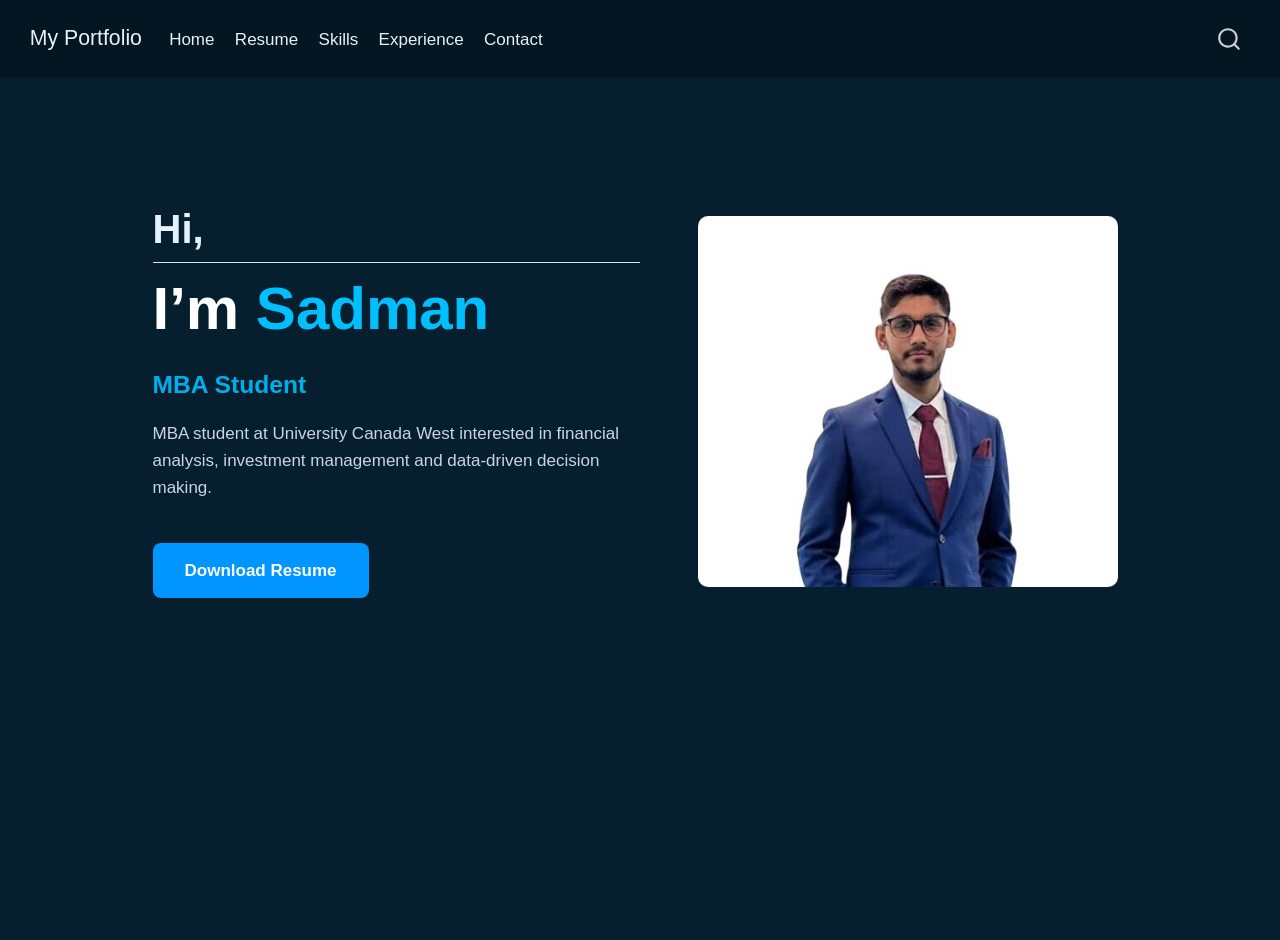
<file: index.html>
<!DOCTYPE html>
<html xmlns="http://www.w3.org/1999/xhtml" lang="en" xml:lang="en"><head>

<meta charset="utf-8">
<meta name="generator" content="quarto-1.8.26">

<meta name="viewport" content="width=device-width, initial-scale=1.0, user-scalable=yes">


<title>My Portfolio</title>
<style>
code{white-space: pre-wrap;}
span.smallcaps{font-variant: small-caps;}
div.columns{display: flex; gap: min(4vw, 1.5em);}
div.column{flex: auto; overflow-x: auto;}
div.hanging-indent{margin-left: 1.5em; text-indent: -1.5em;}
ul.task-list{list-style: none;}
ul.task-list li input[type="checkbox"] {
  width: 0.8em;
  margin: 0 0.8em 0.2em -1em; /* quarto-specific, see https://github.com/quarto-dev/quarto-cli/issues/4556 */ 
  vertical-align: middle;
}
</style>


<script src="site_libs/quarto-nav/quarto-nav.js"></script>
<script src="site_libs/quarto-nav/headroom.min.js"></script>
<script src="site_libs/clipboard/clipboard.min.js"></script>
<script src="site_libs/quarto-search/autocomplete.umd.js"></script>
<script src="site_libs/quarto-search/fuse.min.js"></script>
<script src="site_libs/quarto-search/quarto-search.js"></script>
<meta name="quarto:offset" content="./">
<script src="site_libs/quarto-html/quarto.js" type="module"></script>
<script src="site_libs/quarto-html/tabsets/tabsets.js" type="module"></script>
<script src="site_libs/quarto-html/axe/axe-check.js" type="module"></script>
<script src="site_libs/quarto-html/popper.min.js"></script>
<script src="site_libs/quarto-html/tippy.umd.min.js"></script>
<script src="site_libs/quarto-html/anchor.min.js"></script>
<link href="site_libs/quarto-html/tippy.css" rel="stylesheet">
<link href="site_libs/quarto-html/quarto-syntax-highlighting-587c61ba64f3a5504c4d52d930310e48.css" rel="stylesheet" id="quarto-text-highlighting-styles">
<script src="site_libs/bootstrap/bootstrap.min.js"></script>
<link href="site_libs/bootstrap/bootstrap-icons.css" rel="stylesheet">
<link href="site_libs/bootstrap/bootstrap-ffa9a6279353761231ec249df0a7fdd3.min.css" rel="stylesheet" append-hash="true" id="quarto-bootstrap" data-mode="light">
<script id="quarto-search-options" type="application/json">{
  "location": "navbar",
  "copy-button": false,
  "collapse-after": 3,
  "panel-placement": "end",
  "type": "overlay",
  "limit": 50,
  "keyboard-shortcut": [
    "f",
    "/",
    "s"
  ],
  "show-item-context": false,
  "language": {
    "search-no-results-text": "No results",
    "search-matching-documents-text": "matching documents",
    "search-copy-link-title": "Copy link to search",
    "search-hide-matches-text": "Hide additional matches",
    "search-more-match-text": "more match in this document",
    "search-more-matches-text": "more matches in this document",
    "search-clear-button-title": "Clear",
    "search-text-placeholder": "",
    "search-detached-cancel-button-title": "Cancel",
    "search-submit-button-title": "Submit",
    "search-label": "Search"
  }
}</script>
<style>html{ scroll-behavior: smooth; }</style>


<link rel="stylesheet" href="styles.css">
</head>

<body class="nav-fixed quarto-light">

<div id="quarto-search-results"></div>
  <header id="quarto-header" class="headroom fixed-top">
    <nav class="navbar navbar-expand-lg " data-bs-theme="dark">
      <div class="navbar-container container-fluid">
      <div class="navbar-brand-container mx-auto">
    <a class="navbar-brand" href="./index.html">
    <span class="navbar-title">My Portfolio</span>
    </a>
  </div>
            <div id="quarto-search" class="" title="Search"></div>
          <button class="navbar-toggler" type="button" data-bs-toggle="collapse" data-bs-target="#navbarCollapse" aria-controls="navbarCollapse" role="menu" aria-expanded="false" aria-label="Toggle navigation" onclick="if (window.quartoToggleHeadroom) { window.quartoToggleHeadroom(); }">
  <span class="navbar-toggler-icon"></span>
</button>
          <div class="collapse navbar-collapse" id="navbarCollapse">
            <ul class="navbar-nav navbar-nav-scroll me-auto">
  <li class="nav-item">
    <a class="nav-link active" href="./index.html" aria-current="page"> 
<span class="menu-text">Home</span></a>
  </li>  
  <li class="nav-item">
    <a class="nav-link" href="./resume.html"> 
<span class="menu-text">Resume</span></a>
  </li>  
  <li class="nav-item">
    <a class="nav-link" href="./skills.html"> 
<span class="menu-text">Skills</span></a>
  </li>  
  <li class="nav-item">
    <a class="nav-link" href="./experience.html"> 
<span class="menu-text">Experience</span></a>
  </li>  
  <li class="nav-item">
    <a class="nav-link" href="./contact.qmd"> 
<span class="menu-text">Contact</span></a>
  </li>  
</ul>
          </div> <!-- /navcollapse -->
            <div class="quarto-navbar-tools">
</div>
      </div> <!-- /container-fluid -->
    </nav>
</header>
<!-- content -->
<div id="quarto-content" class="quarto-container page-columns page-rows-contents page-layout-full page-navbar">
<!-- sidebar -->
<!-- margin-sidebar -->
    
<!-- main -->
<main class="content column-page" id="quarto-document-content"><header id="title-block-header" class="quarto-title-block"></header>




<section class="hero">
<div class="hero-left">
<h2 class="anchored">
Hi,
</h2>
<h1>
I’m <span>Sadman</span>
</h1>
<h3 class="anchored">
MBA Student
</h3>
<p>
MBA student at University Canada West interested in financial analysis, investment management and data-driven decision making.
</p>
<p><a class="btn-main" href="Sadman_Hayat_Resume.docx" download=""> Download Resume </a></p>
</div>
<div class="hero-right">
<p><img src="sadman.jpg"></p>
</div>
</section>



</main> <!-- /main -->
<script id="quarto-html-after-body" type="application/javascript">
  window.document.addEventListener("DOMContentLoaded", function (event) {
    const icon = "";
    const anchorJS = new window.AnchorJS();
    anchorJS.options = {
      placement: 'right',
      icon: icon
    };
    anchorJS.add('.anchored');
    const isCodeAnnotation = (el) => {
      for (const clz of el.classList) {
        if (clz.startsWith('code-annotation-')) {                     
          return true;
        }
      }
      return false;
    }
    const onCopySuccess = function(e) {
      // button target
      const button = e.trigger;
      // don't keep focus
      button.blur();
      // flash "checked"
      button.classList.add('code-copy-button-checked');
      var currentTitle = button.getAttribute("title");
      button.setAttribute("title", "Copied!");
      let tooltip;
      if (window.bootstrap) {
        button.setAttribute("data-bs-toggle", "tooltip");
        button.setAttribute("data-bs-placement", "left");
        button.setAttribute("data-bs-title", "Copied!");
        tooltip = new bootstrap.Tooltip(button, 
          { trigger: "manual", 
            customClass: "code-copy-button-tooltip",
            offset: [0, -8]});
        tooltip.show();    
      }
      setTimeout(function() {
        if (tooltip) {
          tooltip.hide();
          button.removeAttribute("data-bs-title");
          button.removeAttribute("data-bs-toggle");
          button.removeAttribute("data-bs-placement");
        }
        button.setAttribute("title", currentTitle);
        button.classList.remove('code-copy-button-checked');
      }, 1000);
      // clear code selection
      e.clearSelection();
    }
    const getTextToCopy = function(trigger) {
      const outerScaffold = trigger.parentElement.cloneNode(true);
      const codeEl = outerScaffold.querySelector('code');
      for (const childEl of codeEl.children) {
        if (isCodeAnnotation(childEl)) {
          childEl.remove();
        }
      }
      return codeEl.innerText;
    }
    const clipboard = new window.ClipboardJS('.code-copy-button:not([data-in-quarto-modal])', {
      text: getTextToCopy
    });
    clipboard.on('success', onCopySuccess);
    if (window.document.getElementById('quarto-embedded-source-code-modal')) {
      const clipboardModal = new window.ClipboardJS('.code-copy-button[data-in-quarto-modal]', {
        text: getTextToCopy,
        container: window.document.getElementById('quarto-embedded-source-code-modal')
      });
      clipboardModal.on('success', onCopySuccess);
    }
      var localhostRegex = new RegExp(/^(?:http|https):\/\/localhost\:?[0-9]*\//);
      var mailtoRegex = new RegExp(/^mailto:/);
        var filterRegex = new RegExp('/' + window.location.host + '/');
      var isInternal = (href) => {
          return filterRegex.test(href) || localhostRegex.test(href) || mailtoRegex.test(href);
      }
      // Inspect non-navigation links and adorn them if external
     var links = window.document.querySelectorAll('a[href]:not(.nav-link):not(.navbar-brand):not(.toc-action):not(.sidebar-link):not(.sidebar-item-toggle):not(.pagination-link):not(.no-external):not([aria-hidden]):not(.dropdown-item):not(.quarto-navigation-tool):not(.about-link)');
      for (var i=0; i<links.length; i++) {
        const link = links[i];
        if (!isInternal(link.href)) {
          // undo the damage that might have been done by quarto-nav.js in the case of
          // links that we want to consider external
          if (link.dataset.originalHref !== undefined) {
            link.href = link.dataset.originalHref;
          }
        }
      }
    function tippyHover(el, contentFn, onTriggerFn, onUntriggerFn) {
      const config = {
        allowHTML: true,
        maxWidth: 500,
        delay: 100,
        arrow: false,
        appendTo: function(el) {
            return el.parentElement;
        },
        interactive: true,
        interactiveBorder: 10,
        theme: 'quarto',
        placement: 'bottom-start',
      };
      if (contentFn) {
        config.content = contentFn;
      }
      if (onTriggerFn) {
        config.onTrigger = onTriggerFn;
      }
      if (onUntriggerFn) {
        config.onUntrigger = onUntriggerFn;
      }
      window.tippy(el, config); 
    }
    const noterefs = window.document.querySelectorAll('a[role="doc-noteref"]');
    for (var i=0; i<noterefs.length; i++) {
      const ref = noterefs[i];
      tippyHover(ref, function() {
        // use id or data attribute instead here
        let href = ref.getAttribute('data-footnote-href') || ref.getAttribute('href');
        try { href = new URL(href).hash; } catch {}
        const id = href.replace(/^#\/?/, "");
        const note = window.document.getElementById(id);
        if (note) {
          return note.innerHTML;
        } else {
          return "";
        }
      });
    }
    const xrefs = window.document.querySelectorAll('a.quarto-xref');
    const processXRef = (id, note) => {
      // Strip column container classes
      const stripColumnClz = (el) => {
        el.classList.remove("page-full", "page-columns");
        if (el.children) {
          for (const child of el.children) {
            stripColumnClz(child);
          }
        }
      }
      stripColumnClz(note)
      if (id === null || id.startsWith('sec-')) {
        // Special case sections, only their first couple elements
        const container = document.createElement("div");
        if (note.children && note.children.length > 2) {
          container.appendChild(note.children[0].cloneNode(true));
          for (let i = 1; i < note.children.length; i++) {
            const child = note.children[i];
            if (child.tagName === "P" && child.innerText === "") {
              continue;
            } else {
              container.appendChild(child.cloneNode(true));
              break;
            }
          }
          if (window.Quarto?.typesetMath) {
            window.Quarto.typesetMath(container);
          }
          return container.innerHTML
        } else {
          if (window.Quarto?.typesetMath) {
            window.Quarto.typesetMath(note);
          }
          return note.innerHTML;
        }
      } else {
        // Remove any anchor links if they are present
        const anchorLink = note.querySelector('a.anchorjs-link');
        if (anchorLink) {
          anchorLink.remove();
        }
        if (window.Quarto?.typesetMath) {
          window.Quarto.typesetMath(note);
        }
        if (note.classList.contains("callout")) {
          return note.outerHTML;
        } else {
          return note.innerHTML;
        }
      }
    }
    for (var i=0; i<xrefs.length; i++) {
      const xref = xrefs[i];
      tippyHover(xref, undefined, function(instance) {
        instance.disable();
        let url = xref.getAttribute('href');
        let hash = undefined; 
        if (url.startsWith('#')) {
          hash = url;
        } else {
          try { hash = new URL(url).hash; } catch {}
        }
        if (hash) {
          const id = hash.replace(/^#\/?/, "");
          const note = window.document.getElementById(id);
          if (note !== null) {
            try {
              const html = processXRef(id, note.cloneNode(true));
              instance.setContent(html);
            } finally {
              instance.enable();
              instance.show();
            }
          } else {
            // See if we can fetch this
            fetch(url.split('#')[0])
            .then(res => res.text())
            .then(html => {
              const parser = new DOMParser();
              const htmlDoc = parser.parseFromString(html, "text/html");
              const note = htmlDoc.getElementById(id);
              if (note !== null) {
                const html = processXRef(id, note);
                instance.setContent(html);
              } 
            }).finally(() => {
              instance.enable();
              instance.show();
            });
          }
        } else {
          // See if we can fetch a full url (with no hash to target)
          // This is a special case and we should probably do some content thinning / targeting
          fetch(url)
          .then(res => res.text())
          .then(html => {
            const parser = new DOMParser();
            const htmlDoc = parser.parseFromString(html, "text/html");
            const note = htmlDoc.querySelector('main.content');
            if (note !== null) {
              // This should only happen for chapter cross references
              // (since there is no id in the URL)
              // remove the first header
              if (note.children.length > 0 && note.children[0].tagName === "HEADER") {
                note.children[0].remove();
              }
              const html = processXRef(null, note);
              instance.setContent(html);
            } 
          }).finally(() => {
            instance.enable();
            instance.show();
          });
        }
      }, function(instance) {
      });
    }
        let selectedAnnoteEl;
        const selectorForAnnotation = ( cell, annotation) => {
          let cellAttr = 'data-code-cell="' + cell + '"';
          let lineAttr = 'data-code-annotation="' +  annotation + '"';
          const selector = 'span[' + cellAttr + '][' + lineAttr + ']';
          return selector;
        }
        const selectCodeLines = (annoteEl) => {
          const doc = window.document;
          const targetCell = annoteEl.getAttribute("data-target-cell");
          const targetAnnotation = annoteEl.getAttribute("data-target-annotation");
          const annoteSpan = window.document.querySelector(selectorForAnnotation(targetCell, targetAnnotation));
          const lines = annoteSpan.getAttribute("data-code-lines").split(",");
          const lineIds = lines.map((line) => {
            return targetCell + "-" + line;
          })
          let top = null;
          let height = null;
          let parent = null;
          if (lineIds.length > 0) {
              //compute the position of the single el (top and bottom and make a div)
              const el = window.document.getElementById(lineIds[0]);
              top = el.offsetTop;
              height = el.offsetHeight;
              parent = el.parentElement.parentElement;
            if (lineIds.length > 1) {
              const lastEl = window.document.getElementById(lineIds[lineIds.length - 1]);
              const bottom = lastEl.offsetTop + lastEl.offsetHeight;
              height = bottom - top;
            }
            if (top !== null && height !== null && parent !== null) {
              // cook up a div (if necessary) and position it 
              let div = window.document.getElementById("code-annotation-line-highlight");
              if (div === null) {
                div = window.document.createElement("div");
                div.setAttribute("id", "code-annotation-line-highlight");
                div.style.position = 'absolute';
                parent.appendChild(div);
              }
              div.style.top = top - 2 + "px";
              div.style.height = height + 4 + "px";
              div.style.left = 0;
              let gutterDiv = window.document.getElementById("code-annotation-line-highlight-gutter");
              if (gutterDiv === null) {
                gutterDiv = window.document.createElement("div");
                gutterDiv.setAttribute("id", "code-annotation-line-highlight-gutter");
                gutterDiv.style.position = 'absolute';
                const codeCell = window.document.getElementById(targetCell);
                const gutter = codeCell.querySelector('.code-annotation-gutter');
                gutter.appendChild(gutterDiv);
              }
              gutterDiv.style.top = top - 2 + "px";
              gutterDiv.style.height = height + 4 + "px";
            }
            selectedAnnoteEl = annoteEl;
          }
        };
        const unselectCodeLines = () => {
          const elementsIds = ["code-annotation-line-highlight", "code-annotation-line-highlight-gutter"];
          elementsIds.forEach((elId) => {
            const div = window.document.getElementById(elId);
            if (div) {
              div.remove();
            }
          });
          selectedAnnoteEl = undefined;
        };
          // Handle positioning of the toggle
      window.addEventListener(
        "resize",
        throttle(() => {
          elRect = undefined;
          if (selectedAnnoteEl) {
            selectCodeLines(selectedAnnoteEl);
          }
        }, 10)
      );
      function throttle(fn, ms) {
      let throttle = false;
      let timer;
        return (...args) => {
          if(!throttle) { // first call gets through
              fn.apply(this, args);
              throttle = true;
          } else { // all the others get throttled
              if(timer) clearTimeout(timer); // cancel #2
              timer = setTimeout(() => {
                fn.apply(this, args);
                timer = throttle = false;
              }, ms);
          }
        };
      }
        // Attach click handler to the DT
        const annoteDls = window.document.querySelectorAll('dt[data-target-cell]');
        for (const annoteDlNode of annoteDls) {
          annoteDlNode.addEventListener('click', (event) => {
            const clickedEl = event.target;
            if (clickedEl !== selectedAnnoteEl) {
              unselectCodeLines();
              const activeEl = window.document.querySelector('dt[data-target-cell].code-annotation-active');
              if (activeEl) {
                activeEl.classList.remove('code-annotation-active');
              }
              selectCodeLines(clickedEl);
              clickedEl.classList.add('code-annotation-active');
            } else {
              // Unselect the line
              unselectCodeLines();
              clickedEl.classList.remove('code-annotation-active');
            }
          });
        }
    const findCites = (el) => {
      const parentEl = el.parentElement;
      if (parentEl) {
        const cites = parentEl.dataset.cites;
        if (cites) {
          return {
            el,
            cites: cites.split(' ')
          };
        } else {
          return findCites(el.parentElement)
        }
      } else {
        return undefined;
      }
    };
    var bibliorefs = window.document.querySelectorAll('a[role="doc-biblioref"]');
    for (var i=0; i<bibliorefs.length; i++) {
      const ref = bibliorefs[i];
      const citeInfo = findCites(ref);
      if (citeInfo) {
        tippyHover(citeInfo.el, function() {
          var popup = window.document.createElement('div');
          citeInfo.cites.forEach(function(cite) {
            var citeDiv = window.document.createElement('div');
            citeDiv.classList.add('hanging-indent');
            citeDiv.classList.add('csl-entry');
            var biblioDiv = window.document.getElementById('ref-' + cite);
            if (biblioDiv) {
              citeDiv.innerHTML = biblioDiv.innerHTML;
            }
            popup.appendChild(citeDiv);
          });
          return popup.innerHTML;
        });
      }
    }
  });
  </script>
</div> <!-- /content -->




<script src="site_libs/quarto-html/zenscroll-min.js"></script>
</body></html>
</file>
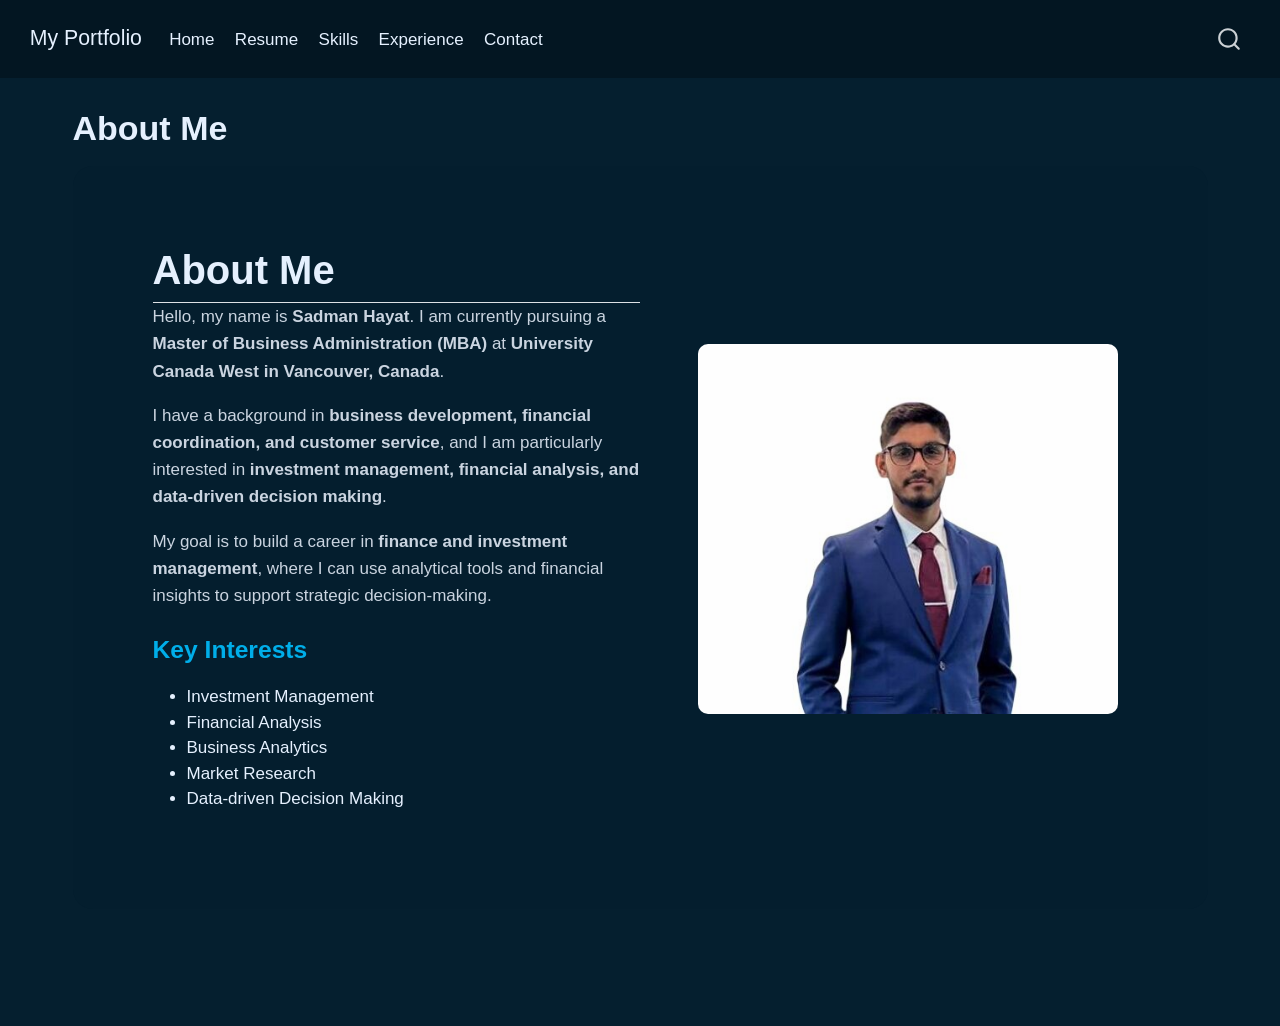
<file: about.html>
<!DOCTYPE html>
<html xmlns="http://www.w3.org/1999/xhtml" lang="en" xml:lang="en"><head>

<meta charset="utf-8">
<meta name="generator" content="quarto-1.8.26">

<meta name="viewport" content="width=device-width, initial-scale=1.0, user-scalable=yes">


<title>About Me – My Portfolio</title>
<style>
code{white-space: pre-wrap;}
span.smallcaps{font-variant: small-caps;}
div.columns{display: flex; gap: min(4vw, 1.5em);}
div.column{flex: auto; overflow-x: auto;}
div.hanging-indent{margin-left: 1.5em; text-indent: -1.5em;}
ul.task-list{list-style: none;}
ul.task-list li input[type="checkbox"] {
  width: 0.8em;
  margin: 0 0.8em 0.2em -1em; /* quarto-specific, see https://github.com/quarto-dev/quarto-cli/issues/4556 */ 
  vertical-align: middle;
}
</style>


<script src="site_libs/quarto-nav/quarto-nav.js"></script>
<script src="site_libs/quarto-nav/headroom.min.js"></script>
<script src="site_libs/clipboard/clipboard.min.js"></script>
<script src="site_libs/quarto-search/autocomplete.umd.js"></script>
<script src="site_libs/quarto-search/fuse.min.js"></script>
<script src="site_libs/quarto-search/quarto-search.js"></script>
<meta name="quarto:offset" content="./">
<script src="site_libs/quarto-html/quarto.js" type="module"></script>
<script src="site_libs/quarto-html/tabsets/tabsets.js" type="module"></script>
<script src="site_libs/quarto-html/axe/axe-check.js" type="module"></script>
<script src="site_libs/quarto-html/popper.min.js"></script>
<script src="site_libs/quarto-html/tippy.umd.min.js"></script>
<script src="site_libs/quarto-html/anchor.min.js"></script>
<link href="site_libs/quarto-html/tippy.css" rel="stylesheet">
<link href="site_libs/quarto-html/quarto-syntax-highlighting-587c61ba64f3a5504c4d52d930310e48.css" rel="stylesheet" id="quarto-text-highlighting-styles">
<script src="site_libs/bootstrap/bootstrap.min.js"></script>
<link href="site_libs/bootstrap/bootstrap-icons.css" rel="stylesheet">
<link href="site_libs/bootstrap/bootstrap-ffa9a6279353761231ec249df0a7fdd3.min.css" rel="stylesheet" append-hash="true" id="quarto-bootstrap" data-mode="light">
<script id="quarto-search-options" type="application/json">{
  "location": "navbar",
  "copy-button": false,
  "collapse-after": 3,
  "panel-placement": "end",
  "type": "overlay",
  "limit": 50,
  "keyboard-shortcut": [
    "f",
    "/",
    "s"
  ],
  "show-item-context": false,
  "language": {
    "search-no-results-text": "No results",
    "search-matching-documents-text": "matching documents",
    "search-copy-link-title": "Copy link to search",
    "search-hide-matches-text": "Hide additional matches",
    "search-more-match-text": "more match in this document",
    "search-more-matches-text": "more matches in this document",
    "search-clear-button-title": "Clear",
    "search-text-placeholder": "",
    "search-detached-cancel-button-title": "Cancel",
    "search-submit-button-title": "Submit",
    "search-label": "Search"
  }
}</script>


<link rel="stylesheet" href="styles.css">
</head>

<body class="nav-fixed quarto-light">

<div id="quarto-search-results"></div>
  <header id="quarto-header" class="headroom fixed-top">
    <nav class="navbar navbar-expand-lg " data-bs-theme="dark">
      <div class="navbar-container container-fluid">
      <div class="navbar-brand-container mx-auto">
    <a class="navbar-brand" href="./index.html">
    <span class="navbar-title">My Portfolio</span>
    </a>
  </div>
            <div id="quarto-search" class="" title="Search"></div>
          <button class="navbar-toggler" type="button" data-bs-toggle="collapse" data-bs-target="#navbarCollapse" aria-controls="navbarCollapse" role="menu" aria-expanded="false" aria-label="Toggle navigation" onclick="if (window.quartoToggleHeadroom) { window.quartoToggleHeadroom(); }">
  <span class="navbar-toggler-icon"></span>
</button>
          <div class="collapse navbar-collapse" id="navbarCollapse">
            <ul class="navbar-nav navbar-nav-scroll me-auto">
  <li class="nav-item">
    <a class="nav-link" href="./index.html"> 
<span class="menu-text">Home</span></a>
  </li>  
  <li class="nav-item">
    <a class="nav-link" href="./resume.html"> 
<span class="menu-text">Resume</span></a>
  </li>  
  <li class="nav-item">
    <a class="nav-link" href="./skills.html"> 
<span class="menu-text">Skills</span></a>
  </li>  
  <li class="nav-item">
    <a class="nav-link" href="./experience.html"> 
<span class="menu-text">Experience</span></a>
  </li>  
  <li class="nav-item">
    <a class="nav-link" href="./contact.qmd"> 
<span class="menu-text">Contact</span></a>
  </li>  
</ul>
          </div> <!-- /navcollapse -->
            <div class="quarto-navbar-tools">
</div>
      </div> <!-- /container-fluid -->
    </nav>
</header>
<!-- content -->
<div id="quarto-content" class="quarto-container page-columns page-rows-contents page-layout-full page-navbar">
<!-- sidebar -->
<!-- margin-sidebar -->
    
<!-- main -->
<main class="content column-page" id="quarto-document-content">

<header id="title-block-header" class="quarto-title-block default">
<div class="quarto-title">
<h1 class="title">About Me</h1>
</div>



<div class="quarto-title-meta column-page">

    
  
    
  </div>
  


</header>


<section class="hero">
<section id="about-me" class="level2 hero-left">
<h2 class="anchored" data-anchor-id="about-me">About Me</h2>
<p>Hello, my name is <strong>Sadman Hayat</strong>. I am currently pursuing a <strong>Master of Business Administration (MBA)</strong> at <strong>University Canada West in Vancouver, Canada</strong>.</p>
<p>I have a background in <strong>business development, financial coordination, and customer service</strong>, and I am particularly interested in <strong>investment management, financial analysis, and data-driven decision making</strong>.</p>
<p>My goal is to build a career in <strong>finance and investment management</strong>, where I can use analytical tools and financial insights to support strategic decision-making.</p>
<section id="key-interests" class="level3">
<h3 class="anchored" data-anchor-id="key-interests">Key Interests</h3>
<ul>
<li>Investment Management<br>
</li>
<li>Financial Analysis<br>
</li>
<li>Business Analytics<br>
</li>
<li>Market Research<br>
</li>
<li>Data-driven Decision Making</li>
</ul>
</section>
</section>
<div class="hero-right">
<p><img src="sadman.jpg"></p>
</div>
</section>



</main> <!-- /main -->
<script id="quarto-html-after-body" type="application/javascript">
  window.document.addEventListener("DOMContentLoaded", function (event) {
    const icon = "";
    const anchorJS = new window.AnchorJS();
    anchorJS.options = {
      placement: 'right',
      icon: icon
    };
    anchorJS.add('.anchored');
    const isCodeAnnotation = (el) => {
      for (const clz of el.classList) {
        if (clz.startsWith('code-annotation-')) {                     
          return true;
        }
      }
      return false;
    }
    const onCopySuccess = function(e) {
      // button target
      const button = e.trigger;
      // don't keep focus
      button.blur();
      // flash "checked"
      button.classList.add('code-copy-button-checked');
      var currentTitle = button.getAttribute("title");
      button.setAttribute("title", "Copied!");
      let tooltip;
      if (window.bootstrap) {
        button.setAttribute("data-bs-toggle", "tooltip");
        button.setAttribute("data-bs-placement", "left");
        button.setAttribute("data-bs-title", "Copied!");
        tooltip = new bootstrap.Tooltip(button, 
          { trigger: "manual", 
            customClass: "code-copy-button-tooltip",
            offset: [0, -8]});
        tooltip.show();    
      }
      setTimeout(function() {
        if (tooltip) {
          tooltip.hide();
          button.removeAttribute("data-bs-title");
          button.removeAttribute("data-bs-toggle");
          button.removeAttribute("data-bs-placement");
        }
        button.setAttribute("title", currentTitle);
        button.classList.remove('code-copy-button-checked');
      }, 1000);
      // clear code selection
      e.clearSelection();
    }
    const getTextToCopy = function(trigger) {
      const outerScaffold = trigger.parentElement.cloneNode(true);
      const codeEl = outerScaffold.querySelector('code');
      for (const childEl of codeEl.children) {
        if (isCodeAnnotation(childEl)) {
          childEl.remove();
        }
      }
      return codeEl.innerText;
    }
    const clipboard = new window.ClipboardJS('.code-copy-button:not([data-in-quarto-modal])', {
      text: getTextToCopy
    });
    clipboard.on('success', onCopySuccess);
    if (window.document.getElementById('quarto-embedded-source-code-modal')) {
      const clipboardModal = new window.ClipboardJS('.code-copy-button[data-in-quarto-modal]', {
        text: getTextToCopy,
        container: window.document.getElementById('quarto-embedded-source-code-modal')
      });
      clipboardModal.on('success', onCopySuccess);
    }
      var localhostRegex = new RegExp(/^(?:http|https):\/\/localhost\:?[0-9]*\//);
      var mailtoRegex = new RegExp(/^mailto:/);
        var filterRegex = new RegExp('/' + window.location.host + '/');
      var isInternal = (href) => {
          return filterRegex.test(href) || localhostRegex.test(href) || mailtoRegex.test(href);
      }
      // Inspect non-navigation links and adorn them if external
     var links = window.document.querySelectorAll('a[href]:not(.nav-link):not(.navbar-brand):not(.toc-action):not(.sidebar-link):not(.sidebar-item-toggle):not(.pagination-link):not(.no-external):not([aria-hidden]):not(.dropdown-item):not(.quarto-navigation-tool):not(.about-link)');
      for (var i=0; i<links.length; i++) {
        const link = links[i];
        if (!isInternal(link.href)) {
          // undo the damage that might have been done by quarto-nav.js in the case of
          // links that we want to consider external
          if (link.dataset.originalHref !== undefined) {
            link.href = link.dataset.originalHref;
          }
        }
      }
    function tippyHover(el, contentFn, onTriggerFn, onUntriggerFn) {
      const config = {
        allowHTML: true,
        maxWidth: 500,
        delay: 100,
        arrow: false,
        appendTo: function(el) {
            return el.parentElement;
        },
        interactive: true,
        interactiveBorder: 10,
        theme: 'quarto',
        placement: 'bottom-start',
      };
      if (contentFn) {
        config.content = contentFn;
      }
      if (onTriggerFn) {
        config.onTrigger = onTriggerFn;
      }
      if (onUntriggerFn) {
        config.onUntrigger = onUntriggerFn;
      }
      window.tippy(el, config); 
    }
    const noterefs = window.document.querySelectorAll('a[role="doc-noteref"]');
    for (var i=0; i<noterefs.length; i++) {
      const ref = noterefs[i];
      tippyHover(ref, function() {
        // use id or data attribute instead here
        let href = ref.getAttribute('data-footnote-href') || ref.getAttribute('href');
        try { href = new URL(href).hash; } catch {}
        const id = href.replace(/^#\/?/, "");
        const note = window.document.getElementById(id);
        if (note) {
          return note.innerHTML;
        } else {
          return "";
        }
      });
    }
    const xrefs = window.document.querySelectorAll('a.quarto-xref');
    const processXRef = (id, note) => {
      // Strip column container classes
      const stripColumnClz = (el) => {
        el.classList.remove("page-full", "page-columns");
        if (el.children) {
          for (const child of el.children) {
            stripColumnClz(child);
          }
        }
      }
      stripColumnClz(note)
      if (id === null || id.startsWith('sec-')) {
        // Special case sections, only their first couple elements
        const container = document.createElement("div");
        if (note.children && note.children.length > 2) {
          container.appendChild(note.children[0].cloneNode(true));
          for (let i = 1; i < note.children.length; i++) {
            const child = note.children[i];
            if (child.tagName === "P" && child.innerText === "") {
              continue;
            } else {
              container.appendChild(child.cloneNode(true));
              break;
            }
          }
          if (window.Quarto?.typesetMath) {
            window.Quarto.typesetMath(container);
          }
          return container.innerHTML
        } else {
          if (window.Quarto?.typesetMath) {
            window.Quarto.typesetMath(note);
          }
          return note.innerHTML;
        }
      } else {
        // Remove any anchor links if they are present
        const anchorLink = note.querySelector('a.anchorjs-link');
        if (anchorLink) {
          anchorLink.remove();
        }
        if (window.Quarto?.typesetMath) {
          window.Quarto.typesetMath(note);
        }
        if (note.classList.contains("callout")) {
          return note.outerHTML;
        } else {
          return note.innerHTML;
        }
      }
    }
    for (var i=0; i<xrefs.length; i++) {
      const xref = xrefs[i];
      tippyHover(xref, undefined, function(instance) {
        instance.disable();
        let url = xref.getAttribute('href');
        let hash = undefined; 
        if (url.startsWith('#')) {
          hash = url;
        } else {
          try { hash = new URL(url).hash; } catch {}
        }
        if (hash) {
          const id = hash.replace(/^#\/?/, "");
          const note = window.document.getElementById(id);
          if (note !== null) {
            try {
              const html = processXRef(id, note.cloneNode(true));
              instance.setContent(html);
            } finally {
              instance.enable();
              instance.show();
            }
          } else {
            // See if we can fetch this
            fetch(url.split('#')[0])
            .then(res => res.text())
            .then(html => {
              const parser = new DOMParser();
              const htmlDoc = parser.parseFromString(html, "text/html");
              const note = htmlDoc.getElementById(id);
              if (note !== null) {
                const html = processXRef(id, note);
                instance.setContent(html);
              } 
            }).finally(() => {
              instance.enable();
              instance.show();
            });
          }
        } else {
          // See if we can fetch a full url (with no hash to target)
          // This is a special case and we should probably do some content thinning / targeting
          fetch(url)
          .then(res => res.text())
          .then(html => {
            const parser = new DOMParser();
            const htmlDoc = parser.parseFromString(html, "text/html");
            const note = htmlDoc.querySelector('main.content');
            if (note !== null) {
              // This should only happen for chapter cross references
              // (since there is no id in the URL)
              // remove the first header
              if (note.children.length > 0 && note.children[0].tagName === "HEADER") {
                note.children[0].remove();
              }
              const html = processXRef(null, note);
              instance.setContent(html);
            } 
          }).finally(() => {
            instance.enable();
            instance.show();
          });
        }
      }, function(instance) {
      });
    }
        let selectedAnnoteEl;
        const selectorForAnnotation = ( cell, annotation) => {
          let cellAttr = 'data-code-cell="' + cell + '"';
          let lineAttr = 'data-code-annotation="' +  annotation + '"';
          const selector = 'span[' + cellAttr + '][' + lineAttr + ']';
          return selector;
        }
        const selectCodeLines = (annoteEl) => {
          const doc = window.document;
          const targetCell = annoteEl.getAttribute("data-target-cell");
          const targetAnnotation = annoteEl.getAttribute("data-target-annotation");
          const annoteSpan = window.document.querySelector(selectorForAnnotation(targetCell, targetAnnotation));
          const lines = annoteSpan.getAttribute("data-code-lines").split(",");
          const lineIds = lines.map((line) => {
            return targetCell + "-" + line;
          })
          let top = null;
          let height = null;
          let parent = null;
          if (lineIds.length > 0) {
              //compute the position of the single el (top and bottom and make a div)
              const el = window.document.getElementById(lineIds[0]);
              top = el.offsetTop;
              height = el.offsetHeight;
              parent = el.parentElement.parentElement;
            if (lineIds.length > 1) {
              const lastEl = window.document.getElementById(lineIds[lineIds.length - 1]);
              const bottom = lastEl.offsetTop + lastEl.offsetHeight;
              height = bottom - top;
            }
            if (top !== null && height !== null && parent !== null) {
              // cook up a div (if necessary) and position it 
              let div = window.document.getElementById("code-annotation-line-highlight");
              if (div === null) {
                div = window.document.createElement("div");
                div.setAttribute("id", "code-annotation-line-highlight");
                div.style.position = 'absolute';
                parent.appendChild(div);
              }
              div.style.top = top - 2 + "px";
              div.style.height = height + 4 + "px";
              div.style.left = 0;
              let gutterDiv = window.document.getElementById("code-annotation-line-highlight-gutter");
              if (gutterDiv === null) {
                gutterDiv = window.document.createElement("div");
                gutterDiv.setAttribute("id", "code-annotation-line-highlight-gutter");
                gutterDiv.style.position = 'absolute';
                const codeCell = window.document.getElementById(targetCell);
                const gutter = codeCell.querySelector('.code-annotation-gutter');
                gutter.appendChild(gutterDiv);
              }
              gutterDiv.style.top = top - 2 + "px";
              gutterDiv.style.height = height + 4 + "px";
            }
            selectedAnnoteEl = annoteEl;
          }
        };
        const unselectCodeLines = () => {
          const elementsIds = ["code-annotation-line-highlight", "code-annotation-line-highlight-gutter"];
          elementsIds.forEach((elId) => {
            const div = window.document.getElementById(elId);
            if (div) {
              div.remove();
            }
          });
          selectedAnnoteEl = undefined;
        };
          // Handle positioning of the toggle
      window.addEventListener(
        "resize",
        throttle(() => {
          elRect = undefined;
          if (selectedAnnoteEl) {
            selectCodeLines(selectedAnnoteEl);
          }
        }, 10)
      );
      function throttle(fn, ms) {
      let throttle = false;
      let timer;
        return (...args) => {
          if(!throttle) { // first call gets through
              fn.apply(this, args);
              throttle = true;
          } else { // all the others get throttled
              if(timer) clearTimeout(timer); // cancel #2
              timer = setTimeout(() => {
                fn.apply(this, args);
                timer = throttle = false;
              }, ms);
          }
        };
      }
        // Attach click handler to the DT
        const annoteDls = window.document.querySelectorAll('dt[data-target-cell]');
        for (const annoteDlNode of annoteDls) {
          annoteDlNode.addEventListener('click', (event) => {
            const clickedEl = event.target;
            if (clickedEl !== selectedAnnoteEl) {
              unselectCodeLines();
              const activeEl = window.document.querySelector('dt[data-target-cell].code-annotation-active');
              if (activeEl) {
                activeEl.classList.remove('code-annotation-active');
              }
              selectCodeLines(clickedEl);
              clickedEl.classList.add('code-annotation-active');
            } else {
              // Unselect the line
              unselectCodeLines();
              clickedEl.classList.remove('code-annotation-active');
            }
          });
        }
    const findCites = (el) => {
      const parentEl = el.parentElement;
      if (parentEl) {
        const cites = parentEl.dataset.cites;
        if (cites) {
          return {
            el,
            cites: cites.split(' ')
          };
        } else {
          return findCites(el.parentElement)
        }
      } else {
        return undefined;
      }
    };
    var bibliorefs = window.document.querySelectorAll('a[role="doc-biblioref"]');
    for (var i=0; i<bibliorefs.length; i++) {
      const ref = bibliorefs[i];
      const citeInfo = findCites(ref);
      if (citeInfo) {
        tippyHover(citeInfo.el, function() {
          var popup = window.document.createElement('div');
          citeInfo.cites.forEach(function(cite) {
            var citeDiv = window.document.createElement('div');
            citeDiv.classList.add('hanging-indent');
            citeDiv.classList.add('csl-entry');
            var biblioDiv = window.document.getElementById('ref-' + cite);
            if (biblioDiv) {
              citeDiv.innerHTML = biblioDiv.innerHTML;
            }
            popup.appendChild(citeDiv);
          });
          return popup.innerHTML;
        });
      }
    }
  });
  </script>
</div> <!-- /content -->




</body></html>
</file>
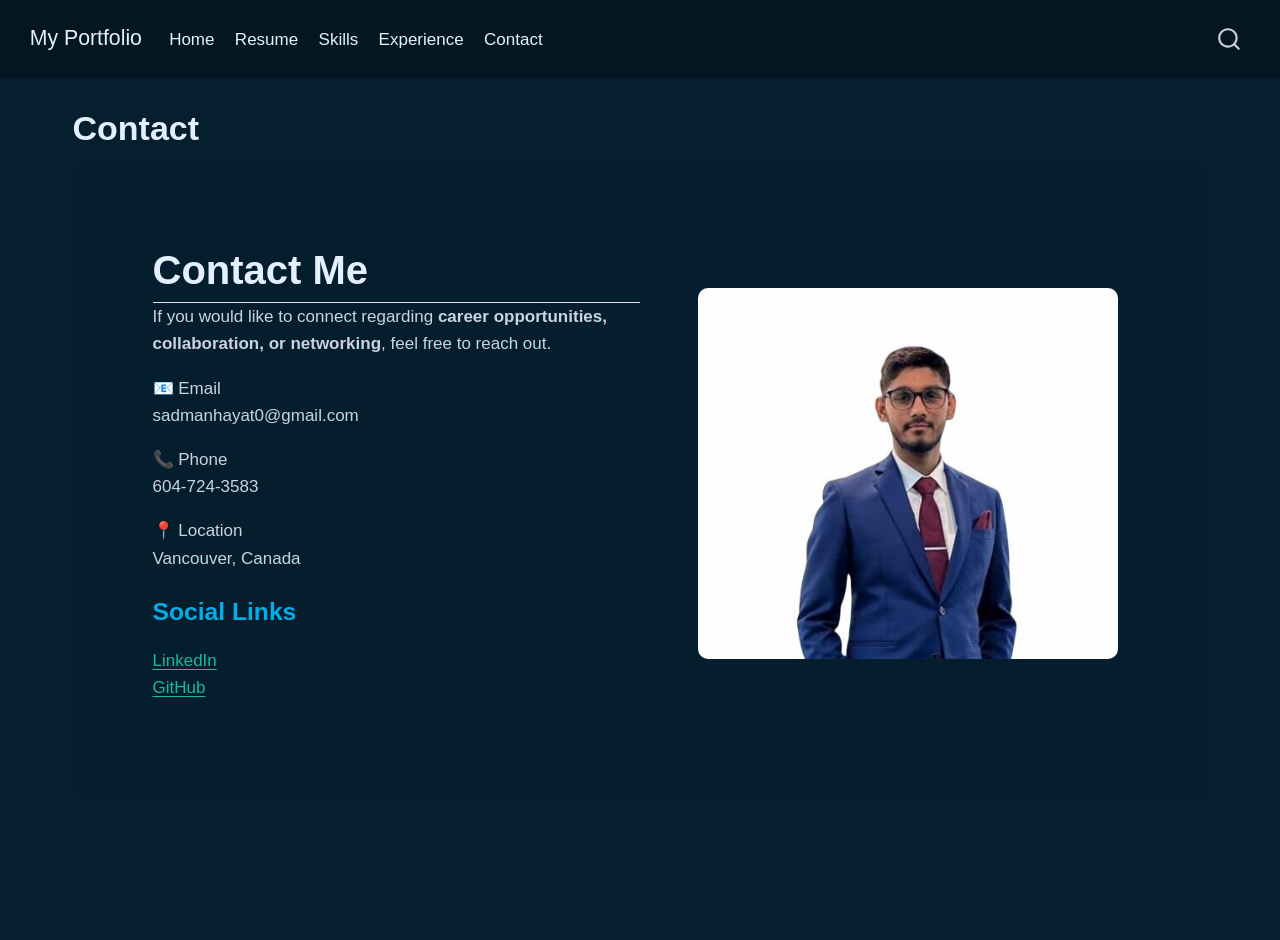
<file: Contact.html>
<!DOCTYPE html>
<html xmlns="http://www.w3.org/1999/xhtml" lang="en" xml:lang="en"><head>

<meta charset="utf-8">
<meta name="generator" content="quarto-1.8.26">

<meta name="viewport" content="width=device-width, initial-scale=1.0, user-scalable=yes">


<title>Contact – My Portfolio</title>
<style>
code{white-space: pre-wrap;}
span.smallcaps{font-variant: small-caps;}
div.columns{display: flex; gap: min(4vw, 1.5em);}
div.column{flex: auto; overflow-x: auto;}
div.hanging-indent{margin-left: 1.5em; text-indent: -1.5em;}
ul.task-list{list-style: none;}
ul.task-list li input[type="checkbox"] {
  width: 0.8em;
  margin: 0 0.8em 0.2em -1em; /* quarto-specific, see https://github.com/quarto-dev/quarto-cli/issues/4556 */ 
  vertical-align: middle;
}
</style>


<script src="site_libs/quarto-nav/quarto-nav.js"></script>
<script src="site_libs/quarto-nav/headroom.min.js"></script>
<script src="site_libs/clipboard/clipboard.min.js"></script>
<script src="site_libs/quarto-search/autocomplete.umd.js"></script>
<script src="site_libs/quarto-search/fuse.min.js"></script>
<script src="site_libs/quarto-search/quarto-search.js"></script>
<meta name="quarto:offset" content="./">
<script src="site_libs/quarto-html/quarto.js" type="module"></script>
<script src="site_libs/quarto-html/tabsets/tabsets.js" type="module"></script>
<script src="site_libs/quarto-html/axe/axe-check.js" type="module"></script>
<script src="site_libs/quarto-html/popper.min.js"></script>
<script src="site_libs/quarto-html/tippy.umd.min.js"></script>
<script src="site_libs/quarto-html/anchor.min.js"></script>
<link href="site_libs/quarto-html/tippy.css" rel="stylesheet">
<link href="site_libs/quarto-html/quarto-syntax-highlighting-587c61ba64f3a5504c4d52d930310e48.css" rel="stylesheet" id="quarto-text-highlighting-styles">
<script src="site_libs/bootstrap/bootstrap.min.js"></script>
<link href="site_libs/bootstrap/bootstrap-icons.css" rel="stylesheet">
<link href="site_libs/bootstrap/bootstrap-ffa9a6279353761231ec249df0a7fdd3.min.css" rel="stylesheet" append-hash="true" id="quarto-bootstrap" data-mode="light">
<script id="quarto-search-options" type="application/json">{
  "location": "navbar",
  "copy-button": false,
  "collapse-after": 3,
  "panel-placement": "end",
  "type": "overlay",
  "limit": 50,
  "keyboard-shortcut": [
    "f",
    "/",
    "s"
  ],
  "show-item-context": false,
  "language": {
    "search-no-results-text": "No results",
    "search-matching-documents-text": "matching documents",
    "search-copy-link-title": "Copy link to search",
    "search-hide-matches-text": "Hide additional matches",
    "search-more-match-text": "more match in this document",
    "search-more-matches-text": "more matches in this document",
    "search-clear-button-title": "Clear",
    "search-text-placeholder": "",
    "search-detached-cancel-button-title": "Cancel",
    "search-submit-button-title": "Submit",
    "search-label": "Search"
  }
}</script>


<link rel="stylesheet" href="styles.css">
</head>

<body class="nav-fixed quarto-light">

<div id="quarto-search-results"></div>
  <header id="quarto-header" class="headroom fixed-top">
    <nav class="navbar navbar-expand-lg " data-bs-theme="dark">
      <div class="navbar-container container-fluid">
      <div class="navbar-brand-container mx-auto">
    <a class="navbar-brand" href="./index.html">
    <span class="navbar-title">My Portfolio</span>
    </a>
  </div>
            <div id="quarto-search" class="" title="Search"></div>
          <button class="navbar-toggler" type="button" data-bs-toggle="collapse" data-bs-target="#navbarCollapse" aria-controls="navbarCollapse" role="menu" aria-expanded="false" aria-label="Toggle navigation" onclick="if (window.quartoToggleHeadroom) { window.quartoToggleHeadroom(); }">
  <span class="navbar-toggler-icon"></span>
</button>
          <div class="collapse navbar-collapse" id="navbarCollapse">
            <ul class="navbar-nav navbar-nav-scroll me-auto">
  <li class="nav-item">
    <a class="nav-link" href="./index.html"> 
<span class="menu-text">Home</span></a>
  </li>  
  <li class="nav-item">
    <a class="nav-link" href="./resume.html"> 
<span class="menu-text">Resume</span></a>
  </li>  
  <li class="nav-item">
    <a class="nav-link" href="./skills.html"> 
<span class="menu-text">Skills</span></a>
  </li>  
  <li class="nav-item">
    <a class="nav-link" href="./experience.html"> 
<span class="menu-text">Experience</span></a>
  </li>  
  <li class="nav-item">
    <a class="nav-link" href="./contact.qmd"> 
<span class="menu-text">Contact</span></a>
  </li>  
</ul>
          </div> <!-- /navcollapse -->
            <div class="quarto-navbar-tools">
</div>
      </div> <!-- /container-fluid -->
    </nav>
</header>
<!-- content -->
<div id="quarto-content" class="quarto-container page-columns page-rows-contents page-layout-full page-navbar">
<!-- sidebar -->
<!-- margin-sidebar -->
    
<!-- main -->
<main class="content column-page" id="quarto-document-content">

<header id="title-block-header" class="quarto-title-block default">
<div class="quarto-title">
<h1 class="title">Contact</h1>
</div>



<div class="quarto-title-meta column-page">

    
  
    
  </div>
  


</header>


<section class="hero">
<section id="contact-me" class="level2 hero-left">
<h2 class="anchored" data-anchor-id="contact-me">Contact Me</h2>
<p>If you would like to connect regarding <strong>career opportunities, collaboration, or networking</strong>, feel free to reach out.</p>
<p>📧 Email<br>
sadmanhayat0@gmail.com</p>
<p>📞 Phone<br>
604-724-3583</p>
<p>📍 Location<br>
Vancouver, Canada</p>
<section id="social-links" class="level3">
<h3 class="anchored" data-anchor-id="social-links">Social Links</h3>
<p><a href="https://linkedin.com">LinkedIn</a><br>
<a href="https://github.com">GitHub</a></p>
</section>
</section>
<div class="hero-right">
<p><img src="sadman.jpg"></p>
</div>
</section>



</main> <!-- /main -->
<script id="quarto-html-after-body" type="application/javascript">
  window.document.addEventListener("DOMContentLoaded", function (event) {
    const icon = "";
    const anchorJS = new window.AnchorJS();
    anchorJS.options = {
      placement: 'right',
      icon: icon
    };
    anchorJS.add('.anchored');
    const isCodeAnnotation = (el) => {
      for (const clz of el.classList) {
        if (clz.startsWith('code-annotation-')) {                     
          return true;
        }
      }
      return false;
    }
    const onCopySuccess = function(e) {
      // button target
      const button = e.trigger;
      // don't keep focus
      button.blur();
      // flash "checked"
      button.classList.add('code-copy-button-checked');
      var currentTitle = button.getAttribute("title");
      button.setAttribute("title", "Copied!");
      let tooltip;
      if (window.bootstrap) {
        button.setAttribute("data-bs-toggle", "tooltip");
        button.setAttribute("data-bs-placement", "left");
        button.setAttribute("data-bs-title", "Copied!");
        tooltip = new bootstrap.Tooltip(button, 
          { trigger: "manual", 
            customClass: "code-copy-button-tooltip",
            offset: [0, -8]});
        tooltip.show();    
      }
      setTimeout(function() {
        if (tooltip) {
          tooltip.hide();
          button.removeAttribute("data-bs-title");
          button.removeAttribute("data-bs-toggle");
          button.removeAttribute("data-bs-placement");
        }
        button.setAttribute("title", currentTitle);
        button.classList.remove('code-copy-button-checked');
      }, 1000);
      // clear code selection
      e.clearSelection();
    }
    const getTextToCopy = function(trigger) {
      const outerScaffold = trigger.parentElement.cloneNode(true);
      const codeEl = outerScaffold.querySelector('code');
      for (const childEl of codeEl.children) {
        if (isCodeAnnotation(childEl)) {
          childEl.remove();
        }
      }
      return codeEl.innerText;
    }
    const clipboard = new window.ClipboardJS('.code-copy-button:not([data-in-quarto-modal])', {
      text: getTextToCopy
    });
    clipboard.on('success', onCopySuccess);
    if (window.document.getElementById('quarto-embedded-source-code-modal')) {
      const clipboardModal = new window.ClipboardJS('.code-copy-button[data-in-quarto-modal]', {
        text: getTextToCopy,
        container: window.document.getElementById('quarto-embedded-source-code-modal')
      });
      clipboardModal.on('success', onCopySuccess);
    }
      var localhostRegex = new RegExp(/^(?:http|https):\/\/localhost\:?[0-9]*\//);
      var mailtoRegex = new RegExp(/^mailto:/);
        var filterRegex = new RegExp('/' + window.location.host + '/');
      var isInternal = (href) => {
          return filterRegex.test(href) || localhostRegex.test(href) || mailtoRegex.test(href);
      }
      // Inspect non-navigation links and adorn them if external
     var links = window.document.querySelectorAll('a[href]:not(.nav-link):not(.navbar-brand):not(.toc-action):not(.sidebar-link):not(.sidebar-item-toggle):not(.pagination-link):not(.no-external):not([aria-hidden]):not(.dropdown-item):not(.quarto-navigation-tool):not(.about-link)');
      for (var i=0; i<links.length; i++) {
        const link = links[i];
        if (!isInternal(link.href)) {
          // undo the damage that might have been done by quarto-nav.js in the case of
          // links that we want to consider external
          if (link.dataset.originalHref !== undefined) {
            link.href = link.dataset.originalHref;
          }
        }
      }
    function tippyHover(el, contentFn, onTriggerFn, onUntriggerFn) {
      const config = {
        allowHTML: true,
        maxWidth: 500,
        delay: 100,
        arrow: false,
        appendTo: function(el) {
            return el.parentElement;
        },
        interactive: true,
        interactiveBorder: 10,
        theme: 'quarto',
        placement: 'bottom-start',
      };
      if (contentFn) {
        config.content = contentFn;
      }
      if (onTriggerFn) {
        config.onTrigger = onTriggerFn;
      }
      if (onUntriggerFn) {
        config.onUntrigger = onUntriggerFn;
      }
      window.tippy(el, config); 
    }
    const noterefs = window.document.querySelectorAll('a[role="doc-noteref"]');
    for (var i=0; i<noterefs.length; i++) {
      const ref = noterefs[i];
      tippyHover(ref, function() {
        // use id or data attribute instead here
        let href = ref.getAttribute('data-footnote-href') || ref.getAttribute('href');
        try { href = new URL(href).hash; } catch {}
        const id = href.replace(/^#\/?/, "");
        const note = window.document.getElementById(id);
        if (note) {
          return note.innerHTML;
        } else {
          return "";
        }
      });
    }
    const xrefs = window.document.querySelectorAll('a.quarto-xref');
    const processXRef = (id, note) => {
      // Strip column container classes
      const stripColumnClz = (el) => {
        el.classList.remove("page-full", "page-columns");
        if (el.children) {
          for (const child of el.children) {
            stripColumnClz(child);
          }
        }
      }
      stripColumnClz(note)
      if (id === null || id.startsWith('sec-')) {
        // Special case sections, only their first couple elements
        const container = document.createElement("div");
        if (note.children && note.children.length > 2) {
          container.appendChild(note.children[0].cloneNode(true));
          for (let i = 1; i < note.children.length; i++) {
            const child = note.children[i];
            if (child.tagName === "P" && child.innerText === "") {
              continue;
            } else {
              container.appendChild(child.cloneNode(true));
              break;
            }
          }
          if (window.Quarto?.typesetMath) {
            window.Quarto.typesetMath(container);
          }
          return container.innerHTML
        } else {
          if (window.Quarto?.typesetMath) {
            window.Quarto.typesetMath(note);
          }
          return note.innerHTML;
        }
      } else {
        // Remove any anchor links if they are present
        const anchorLink = note.querySelector('a.anchorjs-link');
        if (anchorLink) {
          anchorLink.remove();
        }
        if (window.Quarto?.typesetMath) {
          window.Quarto.typesetMath(note);
        }
        if (note.classList.contains("callout")) {
          return note.outerHTML;
        } else {
          return note.innerHTML;
        }
      }
    }
    for (var i=0; i<xrefs.length; i++) {
      const xref = xrefs[i];
      tippyHover(xref, undefined, function(instance) {
        instance.disable();
        let url = xref.getAttribute('href');
        let hash = undefined; 
        if (url.startsWith('#')) {
          hash = url;
        } else {
          try { hash = new URL(url).hash; } catch {}
        }
        if (hash) {
          const id = hash.replace(/^#\/?/, "");
          const note = window.document.getElementById(id);
          if (note !== null) {
            try {
              const html = processXRef(id, note.cloneNode(true));
              instance.setContent(html);
            } finally {
              instance.enable();
              instance.show();
            }
          } else {
            // See if we can fetch this
            fetch(url.split('#')[0])
            .then(res => res.text())
            .then(html => {
              const parser = new DOMParser();
              const htmlDoc = parser.parseFromString(html, "text/html");
              const note = htmlDoc.getElementById(id);
              if (note !== null) {
                const html = processXRef(id, note);
                instance.setContent(html);
              } 
            }).finally(() => {
              instance.enable();
              instance.show();
            });
          }
        } else {
          // See if we can fetch a full url (with no hash to target)
          // This is a special case and we should probably do some content thinning / targeting
          fetch(url)
          .then(res => res.text())
          .then(html => {
            const parser = new DOMParser();
            const htmlDoc = parser.parseFromString(html, "text/html");
            const note = htmlDoc.querySelector('main.content');
            if (note !== null) {
              // This should only happen for chapter cross references
              // (since there is no id in the URL)
              // remove the first header
              if (note.children.length > 0 && note.children[0].tagName === "HEADER") {
                note.children[0].remove();
              }
              const html = processXRef(null, note);
              instance.setContent(html);
            } 
          }).finally(() => {
            instance.enable();
            instance.show();
          });
        }
      }, function(instance) {
      });
    }
        let selectedAnnoteEl;
        const selectorForAnnotation = ( cell, annotation) => {
          let cellAttr = 'data-code-cell="' + cell + '"';
          let lineAttr = 'data-code-annotation="' +  annotation + '"';
          const selector = 'span[' + cellAttr + '][' + lineAttr + ']';
          return selector;
        }
        const selectCodeLines = (annoteEl) => {
          const doc = window.document;
          const targetCell = annoteEl.getAttribute("data-target-cell");
          const targetAnnotation = annoteEl.getAttribute("data-target-annotation");
          const annoteSpan = window.document.querySelector(selectorForAnnotation(targetCell, targetAnnotation));
          const lines = annoteSpan.getAttribute("data-code-lines").split(",");
          const lineIds = lines.map((line) => {
            return targetCell + "-" + line;
          })
          let top = null;
          let height = null;
          let parent = null;
          if (lineIds.length > 0) {
              //compute the position of the single el (top and bottom and make a div)
              const el = window.document.getElementById(lineIds[0]);
              top = el.offsetTop;
              height = el.offsetHeight;
              parent = el.parentElement.parentElement;
            if (lineIds.length > 1) {
              const lastEl = window.document.getElementById(lineIds[lineIds.length - 1]);
              const bottom = lastEl.offsetTop + lastEl.offsetHeight;
              height = bottom - top;
            }
            if (top !== null && height !== null && parent !== null) {
              // cook up a div (if necessary) and position it 
              let div = window.document.getElementById("code-annotation-line-highlight");
              if (div === null) {
                div = window.document.createElement("div");
                div.setAttribute("id", "code-annotation-line-highlight");
                div.style.position = 'absolute';
                parent.appendChild(div);
              }
              div.style.top = top - 2 + "px";
              div.style.height = height + 4 + "px";
              div.style.left = 0;
              let gutterDiv = window.document.getElementById("code-annotation-line-highlight-gutter");
              if (gutterDiv === null) {
                gutterDiv = window.document.createElement("div");
                gutterDiv.setAttribute("id", "code-annotation-line-highlight-gutter");
                gutterDiv.style.position = 'absolute';
                const codeCell = window.document.getElementById(targetCell);
                const gutter = codeCell.querySelector('.code-annotation-gutter');
                gutter.appendChild(gutterDiv);
              }
              gutterDiv.style.top = top - 2 + "px";
              gutterDiv.style.height = height + 4 + "px";
            }
            selectedAnnoteEl = annoteEl;
          }
        };
        const unselectCodeLines = () => {
          const elementsIds = ["code-annotation-line-highlight", "code-annotation-line-highlight-gutter"];
          elementsIds.forEach((elId) => {
            const div = window.document.getElementById(elId);
            if (div) {
              div.remove();
            }
          });
          selectedAnnoteEl = undefined;
        };
          // Handle positioning of the toggle
      window.addEventListener(
        "resize",
        throttle(() => {
          elRect = undefined;
          if (selectedAnnoteEl) {
            selectCodeLines(selectedAnnoteEl);
          }
        }, 10)
      );
      function throttle(fn, ms) {
      let throttle = false;
      let timer;
        return (...args) => {
          if(!throttle) { // first call gets through
              fn.apply(this, args);
              throttle = true;
          } else { // all the others get throttled
              if(timer) clearTimeout(timer); // cancel #2
              timer = setTimeout(() => {
                fn.apply(this, args);
                timer = throttle = false;
              }, ms);
          }
        };
      }
        // Attach click handler to the DT
        const annoteDls = window.document.querySelectorAll('dt[data-target-cell]');
        for (const annoteDlNode of annoteDls) {
          annoteDlNode.addEventListener('click', (event) => {
            const clickedEl = event.target;
            if (clickedEl !== selectedAnnoteEl) {
              unselectCodeLines();
              const activeEl = window.document.querySelector('dt[data-target-cell].code-annotation-active');
              if (activeEl) {
                activeEl.classList.remove('code-annotation-active');
              }
              selectCodeLines(clickedEl);
              clickedEl.classList.add('code-annotation-active');
            } else {
              // Unselect the line
              unselectCodeLines();
              clickedEl.classList.remove('code-annotation-active');
            }
          });
        }
    const findCites = (el) => {
      const parentEl = el.parentElement;
      if (parentEl) {
        const cites = parentEl.dataset.cites;
        if (cites) {
          return {
            el,
            cites: cites.split(' ')
          };
        } else {
          return findCites(el.parentElement)
        }
      } else {
        return undefined;
      }
    };
    var bibliorefs = window.document.querySelectorAll('a[role="doc-biblioref"]');
    for (var i=0; i<bibliorefs.length; i++) {
      const ref = bibliorefs[i];
      const citeInfo = findCites(ref);
      if (citeInfo) {
        tippyHover(citeInfo.el, function() {
          var popup = window.document.createElement('div');
          citeInfo.cites.forEach(function(cite) {
            var citeDiv = window.document.createElement('div');
            citeDiv.classList.add('hanging-indent');
            citeDiv.classList.add('csl-entry');
            var biblioDiv = window.document.getElementById('ref-' + cite);
            if (biblioDiv) {
              citeDiv.innerHTML = biblioDiv.innerHTML;
            }
            popup.appendChild(citeDiv);
          });
          return popup.innerHTML;
        });
      }
    }
  });
  </script>
</div> <!-- /content -->




</body></html>
</file>
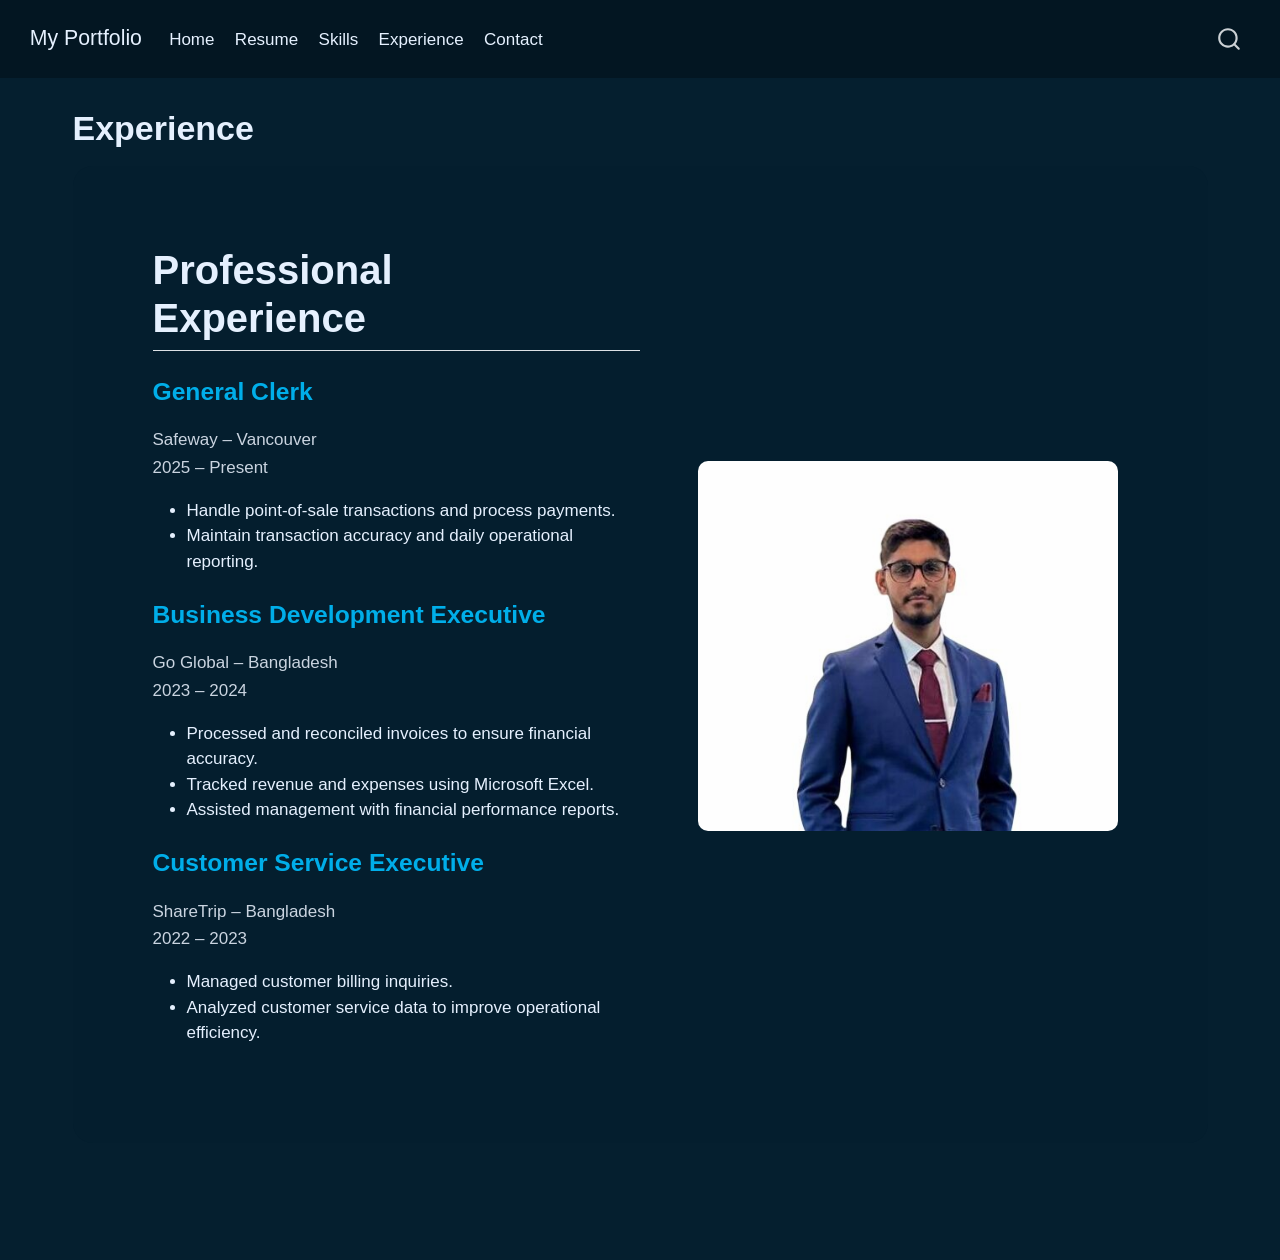
<file: experience.html>
<!DOCTYPE html>
<html xmlns="http://www.w3.org/1999/xhtml" lang="en" xml:lang="en"><head>

<meta charset="utf-8">
<meta name="generator" content="quarto-1.8.26">

<meta name="viewport" content="width=device-width, initial-scale=1.0, user-scalable=yes">


<title>Experience – My Portfolio</title>
<style>
code{white-space: pre-wrap;}
span.smallcaps{font-variant: small-caps;}
div.columns{display: flex; gap: min(4vw, 1.5em);}
div.column{flex: auto; overflow-x: auto;}
div.hanging-indent{margin-left: 1.5em; text-indent: -1.5em;}
ul.task-list{list-style: none;}
ul.task-list li input[type="checkbox"] {
  width: 0.8em;
  margin: 0 0.8em 0.2em -1em; /* quarto-specific, see https://github.com/quarto-dev/quarto-cli/issues/4556 */ 
  vertical-align: middle;
}
</style>


<script src="site_libs/quarto-nav/quarto-nav.js"></script>
<script src="site_libs/quarto-nav/headroom.min.js"></script>
<script src="site_libs/clipboard/clipboard.min.js"></script>
<script src="site_libs/quarto-search/autocomplete.umd.js"></script>
<script src="site_libs/quarto-search/fuse.min.js"></script>
<script src="site_libs/quarto-search/quarto-search.js"></script>
<meta name="quarto:offset" content="./">
<script src="site_libs/quarto-html/quarto.js" type="module"></script>
<script src="site_libs/quarto-html/tabsets/tabsets.js" type="module"></script>
<script src="site_libs/quarto-html/axe/axe-check.js" type="module"></script>
<script src="site_libs/quarto-html/popper.min.js"></script>
<script src="site_libs/quarto-html/tippy.umd.min.js"></script>
<script src="site_libs/quarto-html/anchor.min.js"></script>
<link href="site_libs/quarto-html/tippy.css" rel="stylesheet">
<link href="site_libs/quarto-html/quarto-syntax-highlighting-587c61ba64f3a5504c4d52d930310e48.css" rel="stylesheet" id="quarto-text-highlighting-styles">
<script src="site_libs/bootstrap/bootstrap.min.js"></script>
<link href="site_libs/bootstrap/bootstrap-icons.css" rel="stylesheet">
<link href="site_libs/bootstrap/bootstrap-ffa9a6279353761231ec249df0a7fdd3.min.css" rel="stylesheet" append-hash="true" id="quarto-bootstrap" data-mode="light">
<script id="quarto-search-options" type="application/json">{
  "location": "navbar",
  "copy-button": false,
  "collapse-after": 3,
  "panel-placement": "end",
  "type": "overlay",
  "limit": 50,
  "keyboard-shortcut": [
    "f",
    "/",
    "s"
  ],
  "show-item-context": false,
  "language": {
    "search-no-results-text": "No results",
    "search-matching-documents-text": "matching documents",
    "search-copy-link-title": "Copy link to search",
    "search-hide-matches-text": "Hide additional matches",
    "search-more-match-text": "more match in this document",
    "search-more-matches-text": "more matches in this document",
    "search-clear-button-title": "Clear",
    "search-text-placeholder": "",
    "search-detached-cancel-button-title": "Cancel",
    "search-submit-button-title": "Submit",
    "search-label": "Search"
  }
}</script>


<link rel="stylesheet" href="styles.css">
</head>

<body class="nav-fixed quarto-light">

<div id="quarto-search-results"></div>
  <header id="quarto-header" class="headroom fixed-top">
    <nav class="navbar navbar-expand-lg " data-bs-theme="dark">
      <div class="navbar-container container-fluid">
      <div class="navbar-brand-container mx-auto">
    <a class="navbar-brand" href="./index.html">
    <span class="navbar-title">My Portfolio</span>
    </a>
  </div>
            <div id="quarto-search" class="" title="Search"></div>
          <button class="navbar-toggler" type="button" data-bs-toggle="collapse" data-bs-target="#navbarCollapse" aria-controls="navbarCollapse" role="menu" aria-expanded="false" aria-label="Toggle navigation" onclick="if (window.quartoToggleHeadroom) { window.quartoToggleHeadroom(); }">
  <span class="navbar-toggler-icon"></span>
</button>
          <div class="collapse navbar-collapse" id="navbarCollapse">
            <ul class="navbar-nav navbar-nav-scroll me-auto">
  <li class="nav-item">
    <a class="nav-link" href="./index.html"> 
<span class="menu-text">Home</span></a>
  </li>  
  <li class="nav-item">
    <a class="nav-link" href="./resume.html"> 
<span class="menu-text">Resume</span></a>
  </li>  
  <li class="nav-item">
    <a class="nav-link" href="./skills.html"> 
<span class="menu-text">Skills</span></a>
  </li>  
  <li class="nav-item">
    <a class="nav-link active" href="./experience.html" aria-current="page"> 
<span class="menu-text">Experience</span></a>
  </li>  
  <li class="nav-item">
    <a class="nav-link" href="./contact.qmd"> 
<span class="menu-text">Contact</span></a>
  </li>  
</ul>
          </div> <!-- /navcollapse -->
            <div class="quarto-navbar-tools">
</div>
      </div> <!-- /container-fluid -->
    </nav>
</header>
<!-- content -->
<div id="quarto-content" class="quarto-container page-columns page-rows-contents page-layout-full page-navbar">
<!-- sidebar -->
<!-- margin-sidebar -->
    
<!-- main -->
<main class="content column-page" id="quarto-document-content">

<header id="title-block-header" class="quarto-title-block default">
<div class="quarto-title">
<h1 class="title">Experience</h1>
</div>



<div class="quarto-title-meta column-page">

    
  
    
  </div>
  


</header>


<section class="hero">
<section id="professional-experience" class="level2 hero-left">
<h2 class="anchored" data-anchor-id="professional-experience">Professional Experience</h2>
<section id="general-clerk" class="level3">
<h3 class="anchored" data-anchor-id="general-clerk">General Clerk</h3>
<p>Safeway – Vancouver<br>
2025 – Present</p>
<ul>
<li>Handle point-of-sale transactions and process payments.</li>
<li>Maintain transaction accuracy and daily operational reporting.</li>
</ul>
</section>
<section id="business-development-executive" class="level3">
<h3 class="anchored" data-anchor-id="business-development-executive">Business Development Executive</h3>
<p>Go Global – Bangladesh<br>
2023 – 2024</p>
<ul>
<li>Processed and reconciled invoices to ensure financial accuracy.</li>
<li>Tracked revenue and expenses using Microsoft Excel.</li>
<li>Assisted management with financial performance reports.</li>
</ul>
</section>
<section id="customer-service-executive" class="level3">
<h3 class="anchored" data-anchor-id="customer-service-executive">Customer Service Executive</h3>
<p>ShareTrip – Bangladesh<br>
2022 – 2023</p>
<ul>
<li>Managed customer billing inquiries.</li>
<li>Analyzed customer service data to improve operational efficiency.</li>
</ul>
</section>
</section>
<div class="hero-right">
<p><img src="sadman.jpg"></p>
</div>
</section>



</main> <!-- /main -->
<script id="quarto-html-after-body" type="application/javascript">
  window.document.addEventListener("DOMContentLoaded", function (event) {
    const icon = "";
    const anchorJS = new window.AnchorJS();
    anchorJS.options = {
      placement: 'right',
      icon: icon
    };
    anchorJS.add('.anchored');
    const isCodeAnnotation = (el) => {
      for (const clz of el.classList) {
        if (clz.startsWith('code-annotation-')) {                     
          return true;
        }
      }
      return false;
    }
    const onCopySuccess = function(e) {
      // button target
      const button = e.trigger;
      // don't keep focus
      button.blur();
      // flash "checked"
      button.classList.add('code-copy-button-checked');
      var currentTitle = button.getAttribute("title");
      button.setAttribute("title", "Copied!");
      let tooltip;
      if (window.bootstrap) {
        button.setAttribute("data-bs-toggle", "tooltip");
        button.setAttribute("data-bs-placement", "left");
        button.setAttribute("data-bs-title", "Copied!");
        tooltip = new bootstrap.Tooltip(button, 
          { trigger: "manual", 
            customClass: "code-copy-button-tooltip",
            offset: [0, -8]});
        tooltip.show();    
      }
      setTimeout(function() {
        if (tooltip) {
          tooltip.hide();
          button.removeAttribute("data-bs-title");
          button.removeAttribute("data-bs-toggle");
          button.removeAttribute("data-bs-placement");
        }
        button.setAttribute("title", currentTitle);
        button.classList.remove('code-copy-button-checked');
      }, 1000);
      // clear code selection
      e.clearSelection();
    }
    const getTextToCopy = function(trigger) {
      const outerScaffold = trigger.parentElement.cloneNode(true);
      const codeEl = outerScaffold.querySelector('code');
      for (const childEl of codeEl.children) {
        if (isCodeAnnotation(childEl)) {
          childEl.remove();
        }
      }
      return codeEl.innerText;
    }
    const clipboard = new window.ClipboardJS('.code-copy-button:not([data-in-quarto-modal])', {
      text: getTextToCopy
    });
    clipboard.on('success', onCopySuccess);
    if (window.document.getElementById('quarto-embedded-source-code-modal')) {
      const clipboardModal = new window.ClipboardJS('.code-copy-button[data-in-quarto-modal]', {
        text: getTextToCopy,
        container: window.document.getElementById('quarto-embedded-source-code-modal')
      });
      clipboardModal.on('success', onCopySuccess);
    }
      var localhostRegex = new RegExp(/^(?:http|https):\/\/localhost\:?[0-9]*\//);
      var mailtoRegex = new RegExp(/^mailto:/);
        var filterRegex = new RegExp('/' + window.location.host + '/');
      var isInternal = (href) => {
          return filterRegex.test(href) || localhostRegex.test(href) || mailtoRegex.test(href);
      }
      // Inspect non-navigation links and adorn them if external
     var links = window.document.querySelectorAll('a[href]:not(.nav-link):not(.navbar-brand):not(.toc-action):not(.sidebar-link):not(.sidebar-item-toggle):not(.pagination-link):not(.no-external):not([aria-hidden]):not(.dropdown-item):not(.quarto-navigation-tool):not(.about-link)');
      for (var i=0; i<links.length; i++) {
        const link = links[i];
        if (!isInternal(link.href)) {
          // undo the damage that might have been done by quarto-nav.js in the case of
          // links that we want to consider external
          if (link.dataset.originalHref !== undefined) {
            link.href = link.dataset.originalHref;
          }
        }
      }
    function tippyHover(el, contentFn, onTriggerFn, onUntriggerFn) {
      const config = {
        allowHTML: true,
        maxWidth: 500,
        delay: 100,
        arrow: false,
        appendTo: function(el) {
            return el.parentElement;
        },
        interactive: true,
        interactiveBorder: 10,
        theme: 'quarto',
        placement: 'bottom-start',
      };
      if (contentFn) {
        config.content = contentFn;
      }
      if (onTriggerFn) {
        config.onTrigger = onTriggerFn;
      }
      if (onUntriggerFn) {
        config.onUntrigger = onUntriggerFn;
      }
      window.tippy(el, config); 
    }
    const noterefs = window.document.querySelectorAll('a[role="doc-noteref"]');
    for (var i=0; i<noterefs.length; i++) {
      const ref = noterefs[i];
      tippyHover(ref, function() {
        // use id or data attribute instead here
        let href = ref.getAttribute('data-footnote-href') || ref.getAttribute('href');
        try { href = new URL(href).hash; } catch {}
        const id = href.replace(/^#\/?/, "");
        const note = window.document.getElementById(id);
        if (note) {
          return note.innerHTML;
        } else {
          return "";
        }
      });
    }
    const xrefs = window.document.querySelectorAll('a.quarto-xref');
    const processXRef = (id, note) => {
      // Strip column container classes
      const stripColumnClz = (el) => {
        el.classList.remove("page-full", "page-columns");
        if (el.children) {
          for (const child of el.children) {
            stripColumnClz(child);
          }
        }
      }
      stripColumnClz(note)
      if (id === null || id.startsWith('sec-')) {
        // Special case sections, only their first couple elements
        const container = document.createElement("div");
        if (note.children && note.children.length > 2) {
          container.appendChild(note.children[0].cloneNode(true));
          for (let i = 1; i < note.children.length; i++) {
            const child = note.children[i];
            if (child.tagName === "P" && child.innerText === "") {
              continue;
            } else {
              container.appendChild(child.cloneNode(true));
              break;
            }
          }
          if (window.Quarto?.typesetMath) {
            window.Quarto.typesetMath(container);
          }
          return container.innerHTML
        } else {
          if (window.Quarto?.typesetMath) {
            window.Quarto.typesetMath(note);
          }
          return note.innerHTML;
        }
      } else {
        // Remove any anchor links if they are present
        const anchorLink = note.querySelector('a.anchorjs-link');
        if (anchorLink) {
          anchorLink.remove();
        }
        if (window.Quarto?.typesetMath) {
          window.Quarto.typesetMath(note);
        }
        if (note.classList.contains("callout")) {
          return note.outerHTML;
        } else {
          return note.innerHTML;
        }
      }
    }
    for (var i=0; i<xrefs.length; i++) {
      const xref = xrefs[i];
      tippyHover(xref, undefined, function(instance) {
        instance.disable();
        let url = xref.getAttribute('href');
        let hash = undefined; 
        if (url.startsWith('#')) {
          hash = url;
        } else {
          try { hash = new URL(url).hash; } catch {}
        }
        if (hash) {
          const id = hash.replace(/^#\/?/, "");
          const note = window.document.getElementById(id);
          if (note !== null) {
            try {
              const html = processXRef(id, note.cloneNode(true));
              instance.setContent(html);
            } finally {
              instance.enable();
              instance.show();
            }
          } else {
            // See if we can fetch this
            fetch(url.split('#')[0])
            .then(res => res.text())
            .then(html => {
              const parser = new DOMParser();
              const htmlDoc = parser.parseFromString(html, "text/html");
              const note = htmlDoc.getElementById(id);
              if (note !== null) {
                const html = processXRef(id, note);
                instance.setContent(html);
              } 
            }).finally(() => {
              instance.enable();
              instance.show();
            });
          }
        } else {
          // See if we can fetch a full url (with no hash to target)
          // This is a special case and we should probably do some content thinning / targeting
          fetch(url)
          .then(res => res.text())
          .then(html => {
            const parser = new DOMParser();
            const htmlDoc = parser.parseFromString(html, "text/html");
            const note = htmlDoc.querySelector('main.content');
            if (note !== null) {
              // This should only happen for chapter cross references
              // (since there is no id in the URL)
              // remove the first header
              if (note.children.length > 0 && note.children[0].tagName === "HEADER") {
                note.children[0].remove();
              }
              const html = processXRef(null, note);
              instance.setContent(html);
            } 
          }).finally(() => {
            instance.enable();
            instance.show();
          });
        }
      }, function(instance) {
      });
    }
        let selectedAnnoteEl;
        const selectorForAnnotation = ( cell, annotation) => {
          let cellAttr = 'data-code-cell="' + cell + '"';
          let lineAttr = 'data-code-annotation="' +  annotation + '"';
          const selector = 'span[' + cellAttr + '][' + lineAttr + ']';
          return selector;
        }
        const selectCodeLines = (annoteEl) => {
          const doc = window.document;
          const targetCell = annoteEl.getAttribute("data-target-cell");
          const targetAnnotation = annoteEl.getAttribute("data-target-annotation");
          const annoteSpan = window.document.querySelector(selectorForAnnotation(targetCell, targetAnnotation));
          const lines = annoteSpan.getAttribute("data-code-lines").split(",");
          const lineIds = lines.map((line) => {
            return targetCell + "-" + line;
          })
          let top = null;
          let height = null;
          let parent = null;
          if (lineIds.length > 0) {
              //compute the position of the single el (top and bottom and make a div)
              const el = window.document.getElementById(lineIds[0]);
              top = el.offsetTop;
              height = el.offsetHeight;
              parent = el.parentElement.parentElement;
            if (lineIds.length > 1) {
              const lastEl = window.document.getElementById(lineIds[lineIds.length - 1]);
              const bottom = lastEl.offsetTop + lastEl.offsetHeight;
              height = bottom - top;
            }
            if (top !== null && height !== null && parent !== null) {
              // cook up a div (if necessary) and position it 
              let div = window.document.getElementById("code-annotation-line-highlight");
              if (div === null) {
                div = window.document.createElement("div");
                div.setAttribute("id", "code-annotation-line-highlight");
                div.style.position = 'absolute';
                parent.appendChild(div);
              }
              div.style.top = top - 2 + "px";
              div.style.height = height + 4 + "px";
              div.style.left = 0;
              let gutterDiv = window.document.getElementById("code-annotation-line-highlight-gutter");
              if (gutterDiv === null) {
                gutterDiv = window.document.createElement("div");
                gutterDiv.setAttribute("id", "code-annotation-line-highlight-gutter");
                gutterDiv.style.position = 'absolute';
                const codeCell = window.document.getElementById(targetCell);
                const gutter = codeCell.querySelector('.code-annotation-gutter');
                gutter.appendChild(gutterDiv);
              }
              gutterDiv.style.top = top - 2 + "px";
              gutterDiv.style.height = height + 4 + "px";
            }
            selectedAnnoteEl = annoteEl;
          }
        };
        const unselectCodeLines = () => {
          const elementsIds = ["code-annotation-line-highlight", "code-annotation-line-highlight-gutter"];
          elementsIds.forEach((elId) => {
            const div = window.document.getElementById(elId);
            if (div) {
              div.remove();
            }
          });
          selectedAnnoteEl = undefined;
        };
          // Handle positioning of the toggle
      window.addEventListener(
        "resize",
        throttle(() => {
          elRect = undefined;
          if (selectedAnnoteEl) {
            selectCodeLines(selectedAnnoteEl);
          }
        }, 10)
      );
      function throttle(fn, ms) {
      let throttle = false;
      let timer;
        return (...args) => {
          if(!throttle) { // first call gets through
              fn.apply(this, args);
              throttle = true;
          } else { // all the others get throttled
              if(timer) clearTimeout(timer); // cancel #2
              timer = setTimeout(() => {
                fn.apply(this, args);
                timer = throttle = false;
              }, ms);
          }
        };
      }
        // Attach click handler to the DT
        const annoteDls = window.document.querySelectorAll('dt[data-target-cell]');
        for (const annoteDlNode of annoteDls) {
          annoteDlNode.addEventListener('click', (event) => {
            const clickedEl = event.target;
            if (clickedEl !== selectedAnnoteEl) {
              unselectCodeLines();
              const activeEl = window.document.querySelector('dt[data-target-cell].code-annotation-active');
              if (activeEl) {
                activeEl.classList.remove('code-annotation-active');
              }
              selectCodeLines(clickedEl);
              clickedEl.classList.add('code-annotation-active');
            } else {
              // Unselect the line
              unselectCodeLines();
              clickedEl.classList.remove('code-annotation-active');
            }
          });
        }
    const findCites = (el) => {
      const parentEl = el.parentElement;
      if (parentEl) {
        const cites = parentEl.dataset.cites;
        if (cites) {
          return {
            el,
            cites: cites.split(' ')
          };
        } else {
          return findCites(el.parentElement)
        }
      } else {
        return undefined;
      }
    };
    var bibliorefs = window.document.querySelectorAll('a[role="doc-biblioref"]');
    for (var i=0; i<bibliorefs.length; i++) {
      const ref = bibliorefs[i];
      const citeInfo = findCites(ref);
      if (citeInfo) {
        tippyHover(citeInfo.el, function() {
          var popup = window.document.createElement('div');
          citeInfo.cites.forEach(function(cite) {
            var citeDiv = window.document.createElement('div');
            citeDiv.classList.add('hanging-indent');
            citeDiv.classList.add('csl-entry');
            var biblioDiv = window.document.getElementById('ref-' + cite);
            if (biblioDiv) {
              citeDiv.innerHTML = biblioDiv.innerHTML;
            }
            popup.appendChild(citeDiv);
          });
          return popup.innerHTML;
        });
      }
    }
  });
  </script>
</div> <!-- /content -->




</body></html>
</file>
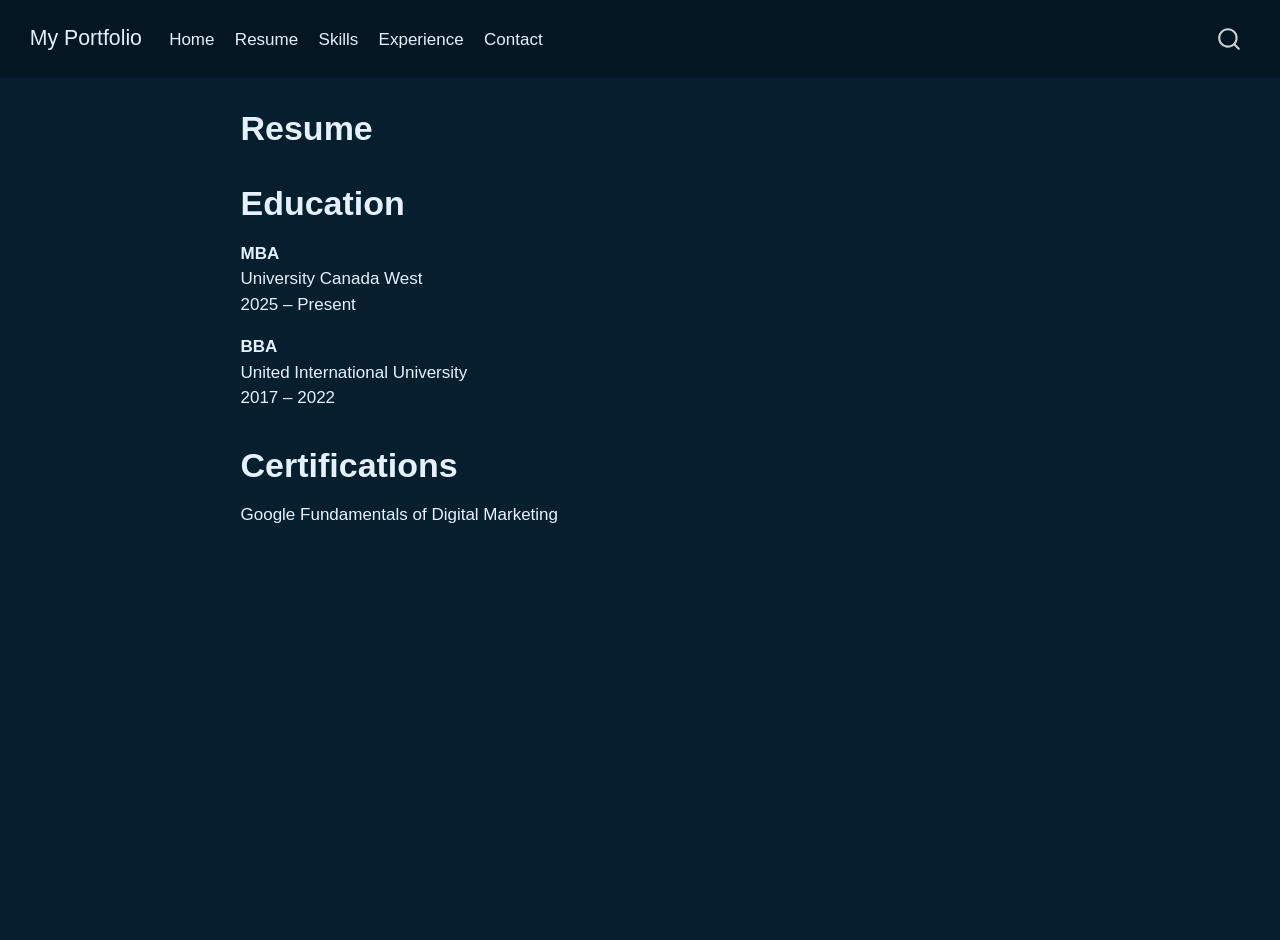
<file: resume.html>
<!DOCTYPE html>
<html xmlns="http://www.w3.org/1999/xhtml" lang="en" xml:lang="en"><head>

<meta charset="utf-8">
<meta name="generator" content="quarto-1.8.26">

<meta name="viewport" content="width=device-width, initial-scale=1.0, user-scalable=yes">


<title>Resume – My Portfolio</title>
<style>
code{white-space: pre-wrap;}
span.smallcaps{font-variant: small-caps;}
div.columns{display: flex; gap: min(4vw, 1.5em);}
div.column{flex: auto; overflow-x: auto;}
div.hanging-indent{margin-left: 1.5em; text-indent: -1.5em;}
ul.task-list{list-style: none;}
ul.task-list li input[type="checkbox"] {
  width: 0.8em;
  margin: 0 0.8em 0.2em -1em; /* quarto-specific, see https://github.com/quarto-dev/quarto-cli/issues/4556 */ 
  vertical-align: middle;
}
</style>


<script src="site_libs/quarto-nav/quarto-nav.js"></script>
<script src="site_libs/quarto-nav/headroom.min.js"></script>
<script src="site_libs/clipboard/clipboard.min.js"></script>
<script src="site_libs/quarto-search/autocomplete.umd.js"></script>
<script src="site_libs/quarto-search/fuse.min.js"></script>
<script src="site_libs/quarto-search/quarto-search.js"></script>
<meta name="quarto:offset" content="./">
<script src="site_libs/quarto-html/quarto.js" type="module"></script>
<script src="site_libs/quarto-html/tabsets/tabsets.js" type="module"></script>
<script src="site_libs/quarto-html/axe/axe-check.js" type="module"></script>
<script src="site_libs/quarto-html/popper.min.js"></script>
<script src="site_libs/quarto-html/tippy.umd.min.js"></script>
<script src="site_libs/quarto-html/anchor.min.js"></script>
<link href="site_libs/quarto-html/tippy.css" rel="stylesheet">
<link href="site_libs/quarto-html/quarto-syntax-highlighting-587c61ba64f3a5504c4d52d930310e48.css" rel="stylesheet" id="quarto-text-highlighting-styles">
<script src="site_libs/bootstrap/bootstrap.min.js"></script>
<link href="site_libs/bootstrap/bootstrap-icons.css" rel="stylesheet">
<link href="site_libs/bootstrap/bootstrap-ffa9a6279353761231ec249df0a7fdd3.min.css" rel="stylesheet" append-hash="true" id="quarto-bootstrap" data-mode="light">
<script id="quarto-search-options" type="application/json">{
  "location": "navbar",
  "copy-button": false,
  "collapse-after": 3,
  "panel-placement": "end",
  "type": "overlay",
  "limit": 50,
  "keyboard-shortcut": [
    "f",
    "/",
    "s"
  ],
  "show-item-context": false,
  "language": {
    "search-no-results-text": "No results",
    "search-matching-documents-text": "matching documents",
    "search-copy-link-title": "Copy link to search",
    "search-hide-matches-text": "Hide additional matches",
    "search-more-match-text": "more match in this document",
    "search-more-matches-text": "more matches in this document",
    "search-clear-button-title": "Clear",
    "search-text-placeholder": "",
    "search-detached-cancel-button-title": "Cancel",
    "search-submit-button-title": "Submit",
    "search-label": "Search"
  }
}</script>


<link rel="stylesheet" href="styles.css">
</head>

<body class="nav-fixed fullcontent quarto-light">

<div id="quarto-search-results"></div>
  <header id="quarto-header" class="headroom fixed-top">
    <nav class="navbar navbar-expand-lg " data-bs-theme="dark">
      <div class="navbar-container container-fluid">
      <div class="navbar-brand-container mx-auto">
    <a class="navbar-brand" href="./index.html">
    <span class="navbar-title">My Portfolio</span>
    </a>
  </div>
            <div id="quarto-search" class="" title="Search"></div>
          <button class="navbar-toggler" type="button" data-bs-toggle="collapse" data-bs-target="#navbarCollapse" aria-controls="navbarCollapse" role="menu" aria-expanded="false" aria-label="Toggle navigation" onclick="if (window.quartoToggleHeadroom) { window.quartoToggleHeadroom(); }">
  <span class="navbar-toggler-icon"></span>
</button>
          <div class="collapse navbar-collapse" id="navbarCollapse">
            <ul class="navbar-nav navbar-nav-scroll me-auto">
  <li class="nav-item">
    <a class="nav-link" href="./index.html"> 
<span class="menu-text">Home</span></a>
  </li>  
  <li class="nav-item">
    <a class="nav-link active" href="./resume.html" aria-current="page"> 
<span class="menu-text">Resume</span></a>
  </li>  
  <li class="nav-item">
    <a class="nav-link" href="./skills.html"> 
<span class="menu-text">Skills</span></a>
  </li>  
  <li class="nav-item">
    <a class="nav-link" href="./experience.html"> 
<span class="menu-text">Experience</span></a>
  </li>  
  <li class="nav-item">
    <a class="nav-link" href="./contact.qmd"> 
<span class="menu-text">Contact</span></a>
  </li>  
</ul>
          </div> <!-- /navcollapse -->
            <div class="quarto-navbar-tools">
</div>
      </div> <!-- /container-fluid -->
    </nav>
</header>
<!-- content -->
<div id="quarto-content" class="quarto-container page-columns page-rows-contents page-layout-article page-navbar">
<!-- sidebar -->
<!-- margin-sidebar -->
    
<!-- main -->
<main class="content" id="quarto-document-content">

<header id="title-block-header" class="quarto-title-block default">
<div class="quarto-title">
<h1 class="title">Resume</h1>
</div>



<div class="quarto-title-meta">

    
  
    
  </div>
  


</header>


<section id="education" class="level1">
<h1>Education</h1>
<p><strong>MBA</strong><br>
University Canada West<br>
2025 – Present</p>
<p><strong>BBA</strong><br>
United International University<br>
2017 – 2022</p>
</section>
<section id="certifications" class="level1">
<h1>Certifications</h1>
<p>Google Fundamentals of Digital Marketing</p>


</section>

</main> <!-- /main -->
<script id="quarto-html-after-body" type="application/javascript">
  window.document.addEventListener("DOMContentLoaded", function (event) {
    const icon = "";
    const anchorJS = new window.AnchorJS();
    anchorJS.options = {
      placement: 'right',
      icon: icon
    };
    anchorJS.add('.anchored');
    const isCodeAnnotation = (el) => {
      for (const clz of el.classList) {
        if (clz.startsWith('code-annotation-')) {                     
          return true;
        }
      }
      return false;
    }
    const onCopySuccess = function(e) {
      // button target
      const button = e.trigger;
      // don't keep focus
      button.blur();
      // flash "checked"
      button.classList.add('code-copy-button-checked');
      var currentTitle = button.getAttribute("title");
      button.setAttribute("title", "Copied!");
      let tooltip;
      if (window.bootstrap) {
        button.setAttribute("data-bs-toggle", "tooltip");
        button.setAttribute("data-bs-placement", "left");
        button.setAttribute("data-bs-title", "Copied!");
        tooltip = new bootstrap.Tooltip(button, 
          { trigger: "manual", 
            customClass: "code-copy-button-tooltip",
            offset: [0, -8]});
        tooltip.show();    
      }
      setTimeout(function() {
        if (tooltip) {
          tooltip.hide();
          button.removeAttribute("data-bs-title");
          button.removeAttribute("data-bs-toggle");
          button.removeAttribute("data-bs-placement");
        }
        button.setAttribute("title", currentTitle);
        button.classList.remove('code-copy-button-checked');
      }, 1000);
      // clear code selection
      e.clearSelection();
    }
    const getTextToCopy = function(trigger) {
      const outerScaffold = trigger.parentElement.cloneNode(true);
      const codeEl = outerScaffold.querySelector('code');
      for (const childEl of codeEl.children) {
        if (isCodeAnnotation(childEl)) {
          childEl.remove();
        }
      }
      return codeEl.innerText;
    }
    const clipboard = new window.ClipboardJS('.code-copy-button:not([data-in-quarto-modal])', {
      text: getTextToCopy
    });
    clipboard.on('success', onCopySuccess);
    if (window.document.getElementById('quarto-embedded-source-code-modal')) {
      const clipboardModal = new window.ClipboardJS('.code-copy-button[data-in-quarto-modal]', {
        text: getTextToCopy,
        container: window.document.getElementById('quarto-embedded-source-code-modal')
      });
      clipboardModal.on('success', onCopySuccess);
    }
      var localhostRegex = new RegExp(/^(?:http|https):\/\/localhost\:?[0-9]*\//);
      var mailtoRegex = new RegExp(/^mailto:/);
        var filterRegex = new RegExp('/' + window.location.host + '/');
      var isInternal = (href) => {
          return filterRegex.test(href) || localhostRegex.test(href) || mailtoRegex.test(href);
      }
      // Inspect non-navigation links and adorn them if external
     var links = window.document.querySelectorAll('a[href]:not(.nav-link):not(.navbar-brand):not(.toc-action):not(.sidebar-link):not(.sidebar-item-toggle):not(.pagination-link):not(.no-external):not([aria-hidden]):not(.dropdown-item):not(.quarto-navigation-tool):not(.about-link)');
      for (var i=0; i<links.length; i++) {
        const link = links[i];
        if (!isInternal(link.href)) {
          // undo the damage that might have been done by quarto-nav.js in the case of
          // links that we want to consider external
          if (link.dataset.originalHref !== undefined) {
            link.href = link.dataset.originalHref;
          }
        }
      }
    function tippyHover(el, contentFn, onTriggerFn, onUntriggerFn) {
      const config = {
        allowHTML: true,
        maxWidth: 500,
        delay: 100,
        arrow: false,
        appendTo: function(el) {
            return el.parentElement;
        },
        interactive: true,
        interactiveBorder: 10,
        theme: 'quarto',
        placement: 'bottom-start',
      };
      if (contentFn) {
        config.content = contentFn;
      }
      if (onTriggerFn) {
        config.onTrigger = onTriggerFn;
      }
      if (onUntriggerFn) {
        config.onUntrigger = onUntriggerFn;
      }
      window.tippy(el, config); 
    }
    const noterefs = window.document.querySelectorAll('a[role="doc-noteref"]');
    for (var i=0; i<noterefs.length; i++) {
      const ref = noterefs[i];
      tippyHover(ref, function() {
        // use id or data attribute instead here
        let href = ref.getAttribute('data-footnote-href') || ref.getAttribute('href');
        try { href = new URL(href).hash; } catch {}
        const id = href.replace(/^#\/?/, "");
        const note = window.document.getElementById(id);
        if (note) {
          return note.innerHTML;
        } else {
          return "";
        }
      });
    }
    const xrefs = window.document.querySelectorAll('a.quarto-xref');
    const processXRef = (id, note) => {
      // Strip column container classes
      const stripColumnClz = (el) => {
        el.classList.remove("page-full", "page-columns");
        if (el.children) {
          for (const child of el.children) {
            stripColumnClz(child);
          }
        }
      }
      stripColumnClz(note)
      if (id === null || id.startsWith('sec-')) {
        // Special case sections, only their first couple elements
        const container = document.createElement("div");
        if (note.children && note.children.length > 2) {
          container.appendChild(note.children[0].cloneNode(true));
          for (let i = 1; i < note.children.length; i++) {
            const child = note.children[i];
            if (child.tagName === "P" && child.innerText === "") {
              continue;
            } else {
              container.appendChild(child.cloneNode(true));
              break;
            }
          }
          if (window.Quarto?.typesetMath) {
            window.Quarto.typesetMath(container);
          }
          return container.innerHTML
        } else {
          if (window.Quarto?.typesetMath) {
            window.Quarto.typesetMath(note);
          }
          return note.innerHTML;
        }
      } else {
        // Remove any anchor links if they are present
        const anchorLink = note.querySelector('a.anchorjs-link');
        if (anchorLink) {
          anchorLink.remove();
        }
        if (window.Quarto?.typesetMath) {
          window.Quarto.typesetMath(note);
        }
        if (note.classList.contains("callout")) {
          return note.outerHTML;
        } else {
          return note.innerHTML;
        }
      }
    }
    for (var i=0; i<xrefs.length; i++) {
      const xref = xrefs[i];
      tippyHover(xref, undefined, function(instance) {
        instance.disable();
        let url = xref.getAttribute('href');
        let hash = undefined; 
        if (url.startsWith('#')) {
          hash = url;
        } else {
          try { hash = new URL(url).hash; } catch {}
        }
        if (hash) {
          const id = hash.replace(/^#\/?/, "");
          const note = window.document.getElementById(id);
          if (note !== null) {
            try {
              const html = processXRef(id, note.cloneNode(true));
              instance.setContent(html);
            } finally {
              instance.enable();
              instance.show();
            }
          } else {
            // See if we can fetch this
            fetch(url.split('#')[0])
            .then(res => res.text())
            .then(html => {
              const parser = new DOMParser();
              const htmlDoc = parser.parseFromString(html, "text/html");
              const note = htmlDoc.getElementById(id);
              if (note !== null) {
                const html = processXRef(id, note);
                instance.setContent(html);
              } 
            }).finally(() => {
              instance.enable();
              instance.show();
            });
          }
        } else {
          // See if we can fetch a full url (with no hash to target)
          // This is a special case and we should probably do some content thinning / targeting
          fetch(url)
          .then(res => res.text())
          .then(html => {
            const parser = new DOMParser();
            const htmlDoc = parser.parseFromString(html, "text/html");
            const note = htmlDoc.querySelector('main.content');
            if (note !== null) {
              // This should only happen for chapter cross references
              // (since there is no id in the URL)
              // remove the first header
              if (note.children.length > 0 && note.children[0].tagName === "HEADER") {
                note.children[0].remove();
              }
              const html = processXRef(null, note);
              instance.setContent(html);
            } 
          }).finally(() => {
            instance.enable();
            instance.show();
          });
        }
      }, function(instance) {
      });
    }
        let selectedAnnoteEl;
        const selectorForAnnotation = ( cell, annotation) => {
          let cellAttr = 'data-code-cell="' + cell + '"';
          let lineAttr = 'data-code-annotation="' +  annotation + '"';
          const selector = 'span[' + cellAttr + '][' + lineAttr + ']';
          return selector;
        }
        const selectCodeLines = (annoteEl) => {
          const doc = window.document;
          const targetCell = annoteEl.getAttribute("data-target-cell");
          const targetAnnotation = annoteEl.getAttribute("data-target-annotation");
          const annoteSpan = window.document.querySelector(selectorForAnnotation(targetCell, targetAnnotation));
          const lines = annoteSpan.getAttribute("data-code-lines").split(",");
          const lineIds = lines.map((line) => {
            return targetCell + "-" + line;
          })
          let top = null;
          let height = null;
          let parent = null;
          if (lineIds.length > 0) {
              //compute the position of the single el (top and bottom and make a div)
              const el = window.document.getElementById(lineIds[0]);
              top = el.offsetTop;
              height = el.offsetHeight;
              parent = el.parentElement.parentElement;
            if (lineIds.length > 1) {
              const lastEl = window.document.getElementById(lineIds[lineIds.length - 1]);
              const bottom = lastEl.offsetTop + lastEl.offsetHeight;
              height = bottom - top;
            }
            if (top !== null && height !== null && parent !== null) {
              // cook up a div (if necessary) and position it 
              let div = window.document.getElementById("code-annotation-line-highlight");
              if (div === null) {
                div = window.document.createElement("div");
                div.setAttribute("id", "code-annotation-line-highlight");
                div.style.position = 'absolute';
                parent.appendChild(div);
              }
              div.style.top = top - 2 + "px";
              div.style.height = height + 4 + "px";
              div.style.left = 0;
              let gutterDiv = window.document.getElementById("code-annotation-line-highlight-gutter");
              if (gutterDiv === null) {
                gutterDiv = window.document.createElement("div");
                gutterDiv.setAttribute("id", "code-annotation-line-highlight-gutter");
                gutterDiv.style.position = 'absolute';
                const codeCell = window.document.getElementById(targetCell);
                const gutter = codeCell.querySelector('.code-annotation-gutter');
                gutter.appendChild(gutterDiv);
              }
              gutterDiv.style.top = top - 2 + "px";
              gutterDiv.style.height = height + 4 + "px";
            }
            selectedAnnoteEl = annoteEl;
          }
        };
        const unselectCodeLines = () => {
          const elementsIds = ["code-annotation-line-highlight", "code-annotation-line-highlight-gutter"];
          elementsIds.forEach((elId) => {
            const div = window.document.getElementById(elId);
            if (div) {
              div.remove();
            }
          });
          selectedAnnoteEl = undefined;
        };
          // Handle positioning of the toggle
      window.addEventListener(
        "resize",
        throttle(() => {
          elRect = undefined;
          if (selectedAnnoteEl) {
            selectCodeLines(selectedAnnoteEl);
          }
        }, 10)
      );
      function throttle(fn, ms) {
      let throttle = false;
      let timer;
        return (...args) => {
          if(!throttle) { // first call gets through
              fn.apply(this, args);
              throttle = true;
          } else { // all the others get throttled
              if(timer) clearTimeout(timer); // cancel #2
              timer = setTimeout(() => {
                fn.apply(this, args);
                timer = throttle = false;
              }, ms);
          }
        };
      }
        // Attach click handler to the DT
        const annoteDls = window.document.querySelectorAll('dt[data-target-cell]');
        for (const annoteDlNode of annoteDls) {
          annoteDlNode.addEventListener('click', (event) => {
            const clickedEl = event.target;
            if (clickedEl !== selectedAnnoteEl) {
              unselectCodeLines();
              const activeEl = window.document.querySelector('dt[data-target-cell].code-annotation-active');
              if (activeEl) {
                activeEl.classList.remove('code-annotation-active');
              }
              selectCodeLines(clickedEl);
              clickedEl.classList.add('code-annotation-active');
            } else {
              // Unselect the line
              unselectCodeLines();
              clickedEl.classList.remove('code-annotation-active');
            }
          });
        }
    const findCites = (el) => {
      const parentEl = el.parentElement;
      if (parentEl) {
        const cites = parentEl.dataset.cites;
        if (cites) {
          return {
            el,
            cites: cites.split(' ')
          };
        } else {
          return findCites(el.parentElement)
        }
      } else {
        return undefined;
      }
    };
    var bibliorefs = window.document.querySelectorAll('a[role="doc-biblioref"]');
    for (var i=0; i<bibliorefs.length; i++) {
      const ref = bibliorefs[i];
      const citeInfo = findCites(ref);
      if (citeInfo) {
        tippyHover(citeInfo.el, function() {
          var popup = window.document.createElement('div');
          citeInfo.cites.forEach(function(cite) {
            var citeDiv = window.document.createElement('div');
            citeDiv.classList.add('hanging-indent');
            citeDiv.classList.add('csl-entry');
            var biblioDiv = window.document.getElementById('ref-' + cite);
            if (biblioDiv) {
              citeDiv.innerHTML = biblioDiv.innerHTML;
            }
            popup.appendChild(citeDiv);
          });
          return popup.innerHTML;
        });
      }
    }
  });
  </script>
</div> <!-- /content -->




</body></html>
</file>
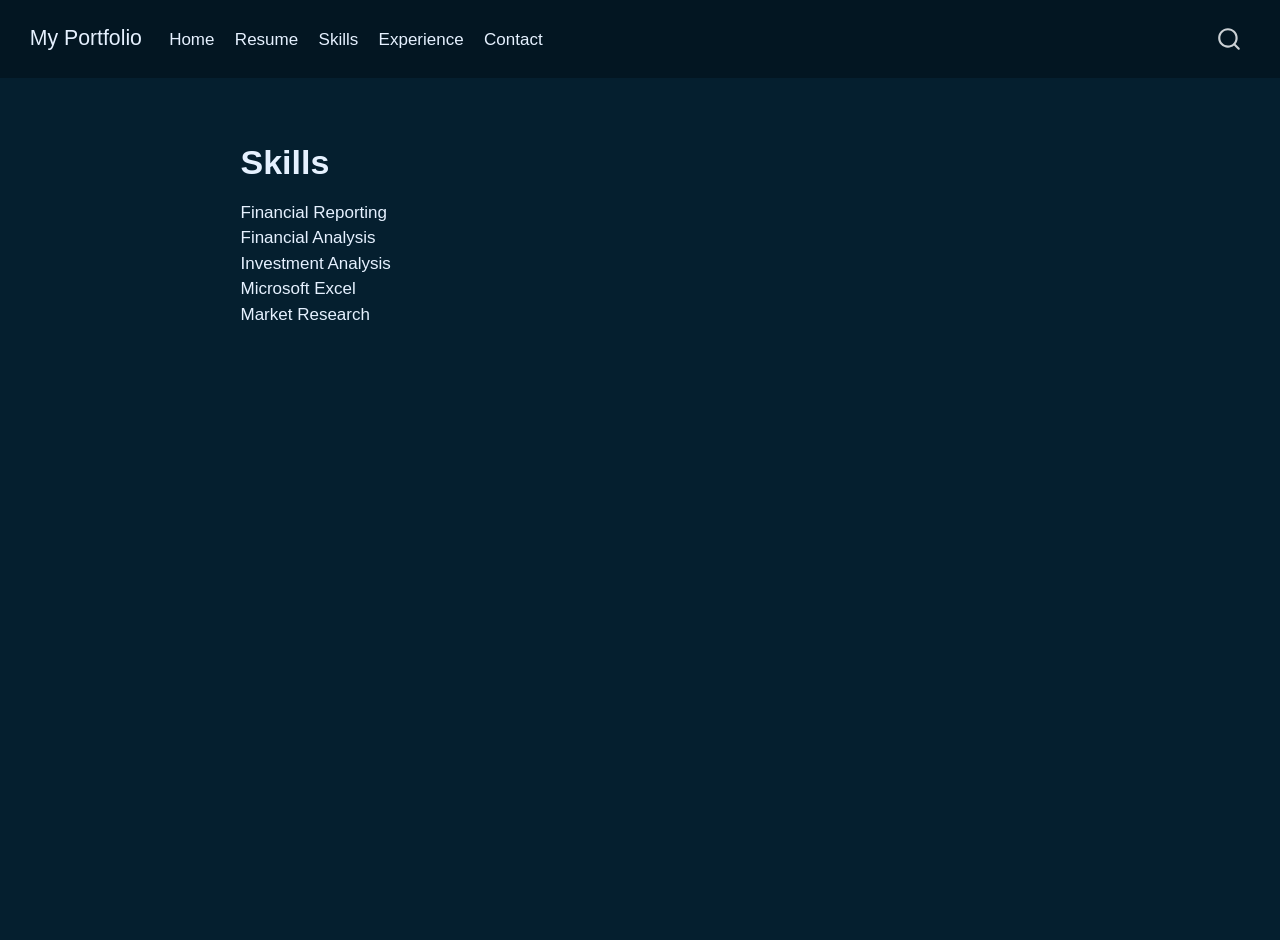
<file: skills.html>
<!DOCTYPE html>
<html xmlns="http://www.w3.org/1999/xhtml" lang="en" xml:lang="en"><head>

<meta charset="utf-8">
<meta name="generator" content="quarto-1.8.26">

<meta name="viewport" content="width=device-width, initial-scale=1.0, user-scalable=yes">


<title>skills – My Portfolio</title>
<style>
code{white-space: pre-wrap;}
span.smallcaps{font-variant: small-caps;}
div.columns{display: flex; gap: min(4vw, 1.5em);}
div.column{flex: auto; overflow-x: auto;}
div.hanging-indent{margin-left: 1.5em; text-indent: -1.5em;}
ul.task-list{list-style: none;}
ul.task-list li input[type="checkbox"] {
  width: 0.8em;
  margin: 0 0.8em 0.2em -1em; /* quarto-specific, see https://github.com/quarto-dev/quarto-cli/issues/4556 */ 
  vertical-align: middle;
}
</style>


<script src="site_libs/quarto-nav/quarto-nav.js"></script>
<script src="site_libs/quarto-nav/headroom.min.js"></script>
<script src="site_libs/clipboard/clipboard.min.js"></script>
<script src="site_libs/quarto-search/autocomplete.umd.js"></script>
<script src="site_libs/quarto-search/fuse.min.js"></script>
<script src="site_libs/quarto-search/quarto-search.js"></script>
<meta name="quarto:offset" content="./">
<script src="site_libs/quarto-html/quarto.js" type="module"></script>
<script src="site_libs/quarto-html/tabsets/tabsets.js" type="module"></script>
<script src="site_libs/quarto-html/axe/axe-check.js" type="module"></script>
<script src="site_libs/quarto-html/popper.min.js"></script>
<script src="site_libs/quarto-html/tippy.umd.min.js"></script>
<script src="site_libs/quarto-html/anchor.min.js"></script>
<link href="site_libs/quarto-html/tippy.css" rel="stylesheet">
<link href="site_libs/quarto-html/quarto-syntax-highlighting-587c61ba64f3a5504c4d52d930310e48.css" rel="stylesheet" id="quarto-text-highlighting-styles">
<script src="site_libs/bootstrap/bootstrap.min.js"></script>
<link href="site_libs/bootstrap/bootstrap-icons.css" rel="stylesheet">
<link href="site_libs/bootstrap/bootstrap-ffa9a6279353761231ec249df0a7fdd3.min.css" rel="stylesheet" append-hash="true" id="quarto-bootstrap" data-mode="light">
<script id="quarto-search-options" type="application/json">{
  "location": "navbar",
  "copy-button": false,
  "collapse-after": 3,
  "panel-placement": "end",
  "type": "overlay",
  "limit": 50,
  "keyboard-shortcut": [
    "f",
    "/",
    "s"
  ],
  "show-item-context": false,
  "language": {
    "search-no-results-text": "No results",
    "search-matching-documents-text": "matching documents",
    "search-copy-link-title": "Copy link to search",
    "search-hide-matches-text": "Hide additional matches",
    "search-more-match-text": "more match in this document",
    "search-more-matches-text": "more matches in this document",
    "search-clear-button-title": "Clear",
    "search-text-placeholder": "",
    "search-detached-cancel-button-title": "Cancel",
    "search-submit-button-title": "Submit",
    "search-label": "Search"
  }
}</script>


<link rel="stylesheet" href="styles.css">
</head>

<body class="nav-fixed fullcontent quarto-light">

<div id="quarto-search-results"></div>
  <header id="quarto-header" class="headroom fixed-top">
    <nav class="navbar navbar-expand-lg " data-bs-theme="dark">
      <div class="navbar-container container-fluid">
      <div class="navbar-brand-container mx-auto">
    <a class="navbar-brand" href="./index.html">
    <span class="navbar-title">My Portfolio</span>
    </a>
  </div>
            <div id="quarto-search" class="" title="Search"></div>
          <button class="navbar-toggler" type="button" data-bs-toggle="collapse" data-bs-target="#navbarCollapse" aria-controls="navbarCollapse" role="menu" aria-expanded="false" aria-label="Toggle navigation" onclick="if (window.quartoToggleHeadroom) { window.quartoToggleHeadroom(); }">
  <span class="navbar-toggler-icon"></span>
</button>
          <div class="collapse navbar-collapse" id="navbarCollapse">
            <ul class="navbar-nav navbar-nav-scroll me-auto">
  <li class="nav-item">
    <a class="nav-link" href="./index.html"> 
<span class="menu-text">Home</span></a>
  </li>  
  <li class="nav-item">
    <a class="nav-link" href="./resume.html"> 
<span class="menu-text">Resume</span></a>
  </li>  
  <li class="nav-item">
    <a class="nav-link active" href="./skills.html" aria-current="page"> 
<span class="menu-text">Skills</span></a>
  </li>  
  <li class="nav-item">
    <a class="nav-link" href="./experience.html"> 
<span class="menu-text">Experience</span></a>
  </li>  
  <li class="nav-item">
    <a class="nav-link" href="./contact.qmd"> 
<span class="menu-text">Contact</span></a>
  </li>  
</ul>
          </div> <!-- /navcollapse -->
            <div class="quarto-navbar-tools">
</div>
      </div> <!-- /container-fluid -->
    </nav>
</header>
<!-- content -->
<div id="quarto-content" class="quarto-container page-columns page-rows-contents page-layout-article page-navbar">
<!-- sidebar -->
<!-- margin-sidebar -->
    
<!-- main -->
<main class="content" id="quarto-document-content"><header id="title-block-header" class="quarto-title-block"></header>




<section id="skills" class="level1">
<h1>Skills</h1>
<p>Financial Reporting<br>
Financial Analysis<br>
Investment Analysis<br>
Microsoft Excel<br>
Market Research</p>


</section>

</main> <!-- /main -->
<script id="quarto-html-after-body" type="application/javascript">
  window.document.addEventListener("DOMContentLoaded", function (event) {
    const icon = "";
    const anchorJS = new window.AnchorJS();
    anchorJS.options = {
      placement: 'right',
      icon: icon
    };
    anchorJS.add('.anchored');
    const isCodeAnnotation = (el) => {
      for (const clz of el.classList) {
        if (clz.startsWith('code-annotation-')) {                     
          return true;
        }
      }
      return false;
    }
    const onCopySuccess = function(e) {
      // button target
      const button = e.trigger;
      // don't keep focus
      button.blur();
      // flash "checked"
      button.classList.add('code-copy-button-checked');
      var currentTitle = button.getAttribute("title");
      button.setAttribute("title", "Copied!");
      let tooltip;
      if (window.bootstrap) {
        button.setAttribute("data-bs-toggle", "tooltip");
        button.setAttribute("data-bs-placement", "left");
        button.setAttribute("data-bs-title", "Copied!");
        tooltip = new bootstrap.Tooltip(button, 
          { trigger: "manual", 
            customClass: "code-copy-button-tooltip",
            offset: [0, -8]});
        tooltip.show();    
      }
      setTimeout(function() {
        if (tooltip) {
          tooltip.hide();
          button.removeAttribute("data-bs-title");
          button.removeAttribute("data-bs-toggle");
          button.removeAttribute("data-bs-placement");
        }
        button.setAttribute("title", currentTitle);
        button.classList.remove('code-copy-button-checked');
      }, 1000);
      // clear code selection
      e.clearSelection();
    }
    const getTextToCopy = function(trigger) {
      const outerScaffold = trigger.parentElement.cloneNode(true);
      const codeEl = outerScaffold.querySelector('code');
      for (const childEl of codeEl.children) {
        if (isCodeAnnotation(childEl)) {
          childEl.remove();
        }
      }
      return codeEl.innerText;
    }
    const clipboard = new window.ClipboardJS('.code-copy-button:not([data-in-quarto-modal])', {
      text: getTextToCopy
    });
    clipboard.on('success', onCopySuccess);
    if (window.document.getElementById('quarto-embedded-source-code-modal')) {
      const clipboardModal = new window.ClipboardJS('.code-copy-button[data-in-quarto-modal]', {
        text: getTextToCopy,
        container: window.document.getElementById('quarto-embedded-source-code-modal')
      });
      clipboardModal.on('success', onCopySuccess);
    }
      var localhostRegex = new RegExp(/^(?:http|https):\/\/localhost\:?[0-9]*\//);
      var mailtoRegex = new RegExp(/^mailto:/);
        var filterRegex = new RegExp('/' + window.location.host + '/');
      var isInternal = (href) => {
          return filterRegex.test(href) || localhostRegex.test(href) || mailtoRegex.test(href);
      }
      // Inspect non-navigation links and adorn them if external
     var links = window.document.querySelectorAll('a[href]:not(.nav-link):not(.navbar-brand):not(.toc-action):not(.sidebar-link):not(.sidebar-item-toggle):not(.pagination-link):not(.no-external):not([aria-hidden]):not(.dropdown-item):not(.quarto-navigation-tool):not(.about-link)');
      for (var i=0; i<links.length; i++) {
        const link = links[i];
        if (!isInternal(link.href)) {
          // undo the damage that might have been done by quarto-nav.js in the case of
          // links that we want to consider external
          if (link.dataset.originalHref !== undefined) {
            link.href = link.dataset.originalHref;
          }
        }
      }
    function tippyHover(el, contentFn, onTriggerFn, onUntriggerFn) {
      const config = {
        allowHTML: true,
        maxWidth: 500,
        delay: 100,
        arrow: false,
        appendTo: function(el) {
            return el.parentElement;
        },
        interactive: true,
        interactiveBorder: 10,
        theme: 'quarto',
        placement: 'bottom-start',
      };
      if (contentFn) {
        config.content = contentFn;
      }
      if (onTriggerFn) {
        config.onTrigger = onTriggerFn;
      }
      if (onUntriggerFn) {
        config.onUntrigger = onUntriggerFn;
      }
      window.tippy(el, config); 
    }
    const noterefs = window.document.querySelectorAll('a[role="doc-noteref"]');
    for (var i=0; i<noterefs.length; i++) {
      const ref = noterefs[i];
      tippyHover(ref, function() {
        // use id or data attribute instead here
        let href = ref.getAttribute('data-footnote-href') || ref.getAttribute('href');
        try { href = new URL(href).hash; } catch {}
        const id = href.replace(/^#\/?/, "");
        const note = window.document.getElementById(id);
        if (note) {
          return note.innerHTML;
        } else {
          return "";
        }
      });
    }
    const xrefs = window.document.querySelectorAll('a.quarto-xref');
    const processXRef = (id, note) => {
      // Strip column container classes
      const stripColumnClz = (el) => {
        el.classList.remove("page-full", "page-columns");
        if (el.children) {
          for (const child of el.children) {
            stripColumnClz(child);
          }
        }
      }
      stripColumnClz(note)
      if (id === null || id.startsWith('sec-')) {
        // Special case sections, only their first couple elements
        const container = document.createElement("div");
        if (note.children && note.children.length > 2) {
          container.appendChild(note.children[0].cloneNode(true));
          for (let i = 1; i < note.children.length; i++) {
            const child = note.children[i];
            if (child.tagName === "P" && child.innerText === "") {
              continue;
            } else {
              container.appendChild(child.cloneNode(true));
              break;
            }
          }
          if (window.Quarto?.typesetMath) {
            window.Quarto.typesetMath(container);
          }
          return container.innerHTML
        } else {
          if (window.Quarto?.typesetMath) {
            window.Quarto.typesetMath(note);
          }
          return note.innerHTML;
        }
      } else {
        // Remove any anchor links if they are present
        const anchorLink = note.querySelector('a.anchorjs-link');
        if (anchorLink) {
          anchorLink.remove();
        }
        if (window.Quarto?.typesetMath) {
          window.Quarto.typesetMath(note);
        }
        if (note.classList.contains("callout")) {
          return note.outerHTML;
        } else {
          return note.innerHTML;
        }
      }
    }
    for (var i=0; i<xrefs.length; i++) {
      const xref = xrefs[i];
      tippyHover(xref, undefined, function(instance) {
        instance.disable();
        let url = xref.getAttribute('href');
        let hash = undefined; 
        if (url.startsWith('#')) {
          hash = url;
        } else {
          try { hash = new URL(url).hash; } catch {}
        }
        if (hash) {
          const id = hash.replace(/^#\/?/, "");
          const note = window.document.getElementById(id);
          if (note !== null) {
            try {
              const html = processXRef(id, note.cloneNode(true));
              instance.setContent(html);
            } finally {
              instance.enable();
              instance.show();
            }
          } else {
            // See if we can fetch this
            fetch(url.split('#')[0])
            .then(res => res.text())
            .then(html => {
              const parser = new DOMParser();
              const htmlDoc = parser.parseFromString(html, "text/html");
              const note = htmlDoc.getElementById(id);
              if (note !== null) {
                const html = processXRef(id, note);
                instance.setContent(html);
              } 
            }).finally(() => {
              instance.enable();
              instance.show();
            });
          }
        } else {
          // See if we can fetch a full url (with no hash to target)
          // This is a special case and we should probably do some content thinning / targeting
          fetch(url)
          .then(res => res.text())
          .then(html => {
            const parser = new DOMParser();
            const htmlDoc = parser.parseFromString(html, "text/html");
            const note = htmlDoc.querySelector('main.content');
            if (note !== null) {
              // This should only happen for chapter cross references
              // (since there is no id in the URL)
              // remove the first header
              if (note.children.length > 0 && note.children[0].tagName === "HEADER") {
                note.children[0].remove();
              }
              const html = processXRef(null, note);
              instance.setContent(html);
            } 
          }).finally(() => {
            instance.enable();
            instance.show();
          });
        }
      }, function(instance) {
      });
    }
        let selectedAnnoteEl;
        const selectorForAnnotation = ( cell, annotation) => {
          let cellAttr = 'data-code-cell="' + cell + '"';
          let lineAttr = 'data-code-annotation="' +  annotation + '"';
          const selector = 'span[' + cellAttr + '][' + lineAttr + ']';
          return selector;
        }
        const selectCodeLines = (annoteEl) => {
          const doc = window.document;
          const targetCell = annoteEl.getAttribute("data-target-cell");
          const targetAnnotation = annoteEl.getAttribute("data-target-annotation");
          const annoteSpan = window.document.querySelector(selectorForAnnotation(targetCell, targetAnnotation));
          const lines = annoteSpan.getAttribute("data-code-lines").split(",");
          const lineIds = lines.map((line) => {
            return targetCell + "-" + line;
          })
          let top = null;
          let height = null;
          let parent = null;
          if (lineIds.length > 0) {
              //compute the position of the single el (top and bottom and make a div)
              const el = window.document.getElementById(lineIds[0]);
              top = el.offsetTop;
              height = el.offsetHeight;
              parent = el.parentElement.parentElement;
            if (lineIds.length > 1) {
              const lastEl = window.document.getElementById(lineIds[lineIds.length - 1]);
              const bottom = lastEl.offsetTop + lastEl.offsetHeight;
              height = bottom - top;
            }
            if (top !== null && height !== null && parent !== null) {
              // cook up a div (if necessary) and position it 
              let div = window.document.getElementById("code-annotation-line-highlight");
              if (div === null) {
                div = window.document.createElement("div");
                div.setAttribute("id", "code-annotation-line-highlight");
                div.style.position = 'absolute';
                parent.appendChild(div);
              }
              div.style.top = top - 2 + "px";
              div.style.height = height + 4 + "px";
              div.style.left = 0;
              let gutterDiv = window.document.getElementById("code-annotation-line-highlight-gutter");
              if (gutterDiv === null) {
                gutterDiv = window.document.createElement("div");
                gutterDiv.setAttribute("id", "code-annotation-line-highlight-gutter");
                gutterDiv.style.position = 'absolute';
                const codeCell = window.document.getElementById(targetCell);
                const gutter = codeCell.querySelector('.code-annotation-gutter');
                gutter.appendChild(gutterDiv);
              }
              gutterDiv.style.top = top - 2 + "px";
              gutterDiv.style.height = height + 4 + "px";
            }
            selectedAnnoteEl = annoteEl;
          }
        };
        const unselectCodeLines = () => {
          const elementsIds = ["code-annotation-line-highlight", "code-annotation-line-highlight-gutter"];
          elementsIds.forEach((elId) => {
            const div = window.document.getElementById(elId);
            if (div) {
              div.remove();
            }
          });
          selectedAnnoteEl = undefined;
        };
          // Handle positioning of the toggle
      window.addEventListener(
        "resize",
        throttle(() => {
          elRect = undefined;
          if (selectedAnnoteEl) {
            selectCodeLines(selectedAnnoteEl);
          }
        }, 10)
      );
      function throttle(fn, ms) {
      let throttle = false;
      let timer;
        return (...args) => {
          if(!throttle) { // first call gets through
              fn.apply(this, args);
              throttle = true;
          } else { // all the others get throttled
              if(timer) clearTimeout(timer); // cancel #2
              timer = setTimeout(() => {
                fn.apply(this, args);
                timer = throttle = false;
              }, ms);
          }
        };
      }
        // Attach click handler to the DT
        const annoteDls = window.document.querySelectorAll('dt[data-target-cell]');
        for (const annoteDlNode of annoteDls) {
          annoteDlNode.addEventListener('click', (event) => {
            const clickedEl = event.target;
            if (clickedEl !== selectedAnnoteEl) {
              unselectCodeLines();
              const activeEl = window.document.querySelector('dt[data-target-cell].code-annotation-active');
              if (activeEl) {
                activeEl.classList.remove('code-annotation-active');
              }
              selectCodeLines(clickedEl);
              clickedEl.classList.add('code-annotation-active');
            } else {
              // Unselect the line
              unselectCodeLines();
              clickedEl.classList.remove('code-annotation-active');
            }
          });
        }
    const findCites = (el) => {
      const parentEl = el.parentElement;
      if (parentEl) {
        const cites = parentEl.dataset.cites;
        if (cites) {
          return {
            el,
            cites: cites.split(' ')
          };
        } else {
          return findCites(el.parentElement)
        }
      } else {
        return undefined;
      }
    };
    var bibliorefs = window.document.querySelectorAll('a[role="doc-biblioref"]');
    for (var i=0; i<bibliorefs.length; i++) {
      const ref = bibliorefs[i];
      const citeInfo = findCites(ref);
      if (citeInfo) {
        tippyHover(citeInfo.el, function() {
          var popup = window.document.createElement('div');
          citeInfo.cites.forEach(function(cite) {
            var citeDiv = window.document.createElement('div');
            citeDiv.classList.add('hanging-indent');
            citeDiv.classList.add('csl-entry');
            var biblioDiv = window.document.getElementById('ref-' + cite);
            if (biblioDiv) {
              citeDiv.innerHTML = biblioDiv.innerHTML;
            }
            popup.appendChild(citeDiv);
          });
          return popup.innerHTML;
        });
      }
    }
  });
  </script>
</div> <!-- /content -->




</body></html>
</file>
<file: site_libs/quarto-html/tippy.css>
.tippy-box[data-animation=fade][data-state=hidden]{opacity:0}[data-tippy-root]{max-width:calc(100vw - 10px)}.tippy-box{position:relative;background-color:#333;color:#fff;border-radius:4px;font-size:14px;line-height:1.4;white-space:normal;outline:0;transition-property:transform,visibility,opacity}.tippy-box[data-placement^=top]>.tippy-arrow{bottom:0}.tippy-box[data-placement^=top]>.tippy-arrow:before{bottom:-7px;left:0;border-width:8px 8px 0;border-top-color:initial;transform-origin:center top}.tippy-box[data-placement^=bottom]>.tippy-arrow{top:0}.tippy-box[data-placement^=bottom]>.tippy-arrow:before{top:-7px;left:0;border-width:0 8px 8px;border-bottom-color:initial;transform-origin:center bottom}.tippy-box[data-placement^=left]>.tippy-arrow{right:0}.tippy-box[data-placement^=left]>.tippy-arrow:before{border-width:8px 0 8px 8px;border-left-color:initial;right:-7px;transform-origin:center left}.tippy-box[data-placement^=right]>.tippy-arrow{left:0}.tippy-box[data-placement^=right]>.tippy-arrow:before{left:-7px;border-width:8px 8px 8px 0;border-right-color:initial;transform-origin:center right}.tippy-box[data-inertia][data-state=visible]{transition-timing-function:cubic-bezier(.54,1.5,.38,1.11)}.tippy-arrow{width:16px;height:16px;color:#333}.tippy-arrow:before{content:"";position:absolute;border-color:transparent;border-style:solid}.tippy-content{position:relative;padding:5px 9px;z-index:1}
</file>
<file: site_libs/quarto-html/quarto-syntax-highlighting-587c61ba64f3a5504c4d52d930310e48.css>
/* quarto syntax highlight colors */
:root {
  --quarto-hl-ot-color: #003B4F;
  --quarto-hl-at-color: #657422;
  --quarto-hl-ss-color: #20794D;
  --quarto-hl-an-color: #5E5E5E;
  --quarto-hl-fu-color: #4758AB;
  --quarto-hl-st-color: #20794D;
  --quarto-hl-cf-color: #003B4F;
  --quarto-hl-op-color: #5E5E5E;
  --quarto-hl-er-color: #AD0000;
  --quarto-hl-bn-color: #AD0000;
  --quarto-hl-al-color: #AD0000;
  --quarto-hl-va-color: #111111;
  --quarto-hl-bu-color: inherit;
  --quarto-hl-ex-color: inherit;
  --quarto-hl-pp-color: #AD0000;
  --quarto-hl-in-color: #5E5E5E;
  --quarto-hl-vs-color: #20794D;
  --quarto-hl-wa-color: #5E5E5E;
  --quarto-hl-do-color: #5E5E5E;
  --quarto-hl-im-color: #00769E;
  --quarto-hl-ch-color: #20794D;
  --quarto-hl-dt-color: #AD0000;
  --quarto-hl-fl-color: #AD0000;
  --quarto-hl-co-color: #5E5E5E;
  --quarto-hl-cv-color: #5E5E5E;
  --quarto-hl-cn-color: #8f5902;
  --quarto-hl-sc-color: #5E5E5E;
  --quarto-hl-dv-color: #AD0000;
  --quarto-hl-kw-color: #003B4F;
}

/* other quarto variables */
:root {
  --quarto-font-monospace: SFMono-Regular, Menlo, Monaco, Consolas, "Liberation Mono", "Courier New", monospace;
}

/* syntax highlight based on Pandoc's rules */
pre > code.sourceCode > span {
  color: #003B4F;
}

code.sourceCode > span {
  color: #003B4F;
}

div.sourceCode,
div.sourceCode pre.sourceCode {
  color: #003B4F;
}

/* Normal */
code span {
  color: #003B4F;
}

/* Alert */
code span.al {
  color: #AD0000;
  font-style: inherit;
}

/* Annotation */
code span.an {
  color: #5E5E5E;
  font-style: inherit;
}

/* Attribute */
code span.at {
  color: #657422;
  font-style: inherit;
}

/* BaseN */
code span.bn {
  color: #AD0000;
  font-style: inherit;
}

/* BuiltIn */
code span.bu {
  font-style: inherit;
}

/* ControlFlow */
code span.cf {
  color: #003B4F;
  font-weight: bold;
  font-style: inherit;
}

/* Char */
code span.ch {
  color: #20794D;
  font-style: inherit;
}

/* Constant */
code span.cn {
  color: #8f5902;
  font-style: inherit;
}

/* Comment */
code span.co {
  color: #5E5E5E;
  font-style: inherit;
}

/* CommentVar */
code span.cv {
  color: #5E5E5E;
  font-style: italic;
}

/* Documentation */
code span.do {
  color: #5E5E5E;
  font-style: italic;
}

/* DataType */
code span.dt {
  color: #AD0000;
  font-style: inherit;
}

/* DecVal */
code span.dv {
  color: #AD0000;
  font-style: inherit;
}

/* Error */
code span.er {
  color: #AD0000;
  font-style: inherit;
}

/* Extension */
code span.ex {
  font-style: inherit;
}

/* Float */
code span.fl {
  color: #AD0000;
  font-style: inherit;
}

/* Function */
code span.fu {
  color: #4758AB;
  font-style: inherit;
}

/* Import */
code span.im {
  color: #00769E;
  font-style: inherit;
}

/* Information */
code span.in {
  color: #5E5E5E;
  font-style: inherit;
}

/* Keyword */
code span.kw {
  color: #003B4F;
  font-weight: bold;
  font-style: inherit;
}

/* Operator */
code span.op {
  color: #5E5E5E;
  font-style: inherit;
}

/* Other */
code span.ot {
  color: #003B4F;
  font-style: inherit;
}

/* Preprocessor */
code span.pp {
  color: #AD0000;
  font-style: inherit;
}

/* SpecialChar */
code span.sc {
  color: #5E5E5E;
  font-style: inherit;
}

/* SpecialString */
code span.ss {
  color: #20794D;
  font-style: inherit;
}

/* String */
code span.st {
  color: #20794D;
  font-style: inherit;
}

/* Variable */
code span.va {
  color: #111111;
  font-style: inherit;
}

/* VerbatimString */
code span.vs {
  color: #20794D;
  font-style: inherit;
}

/* Warning */
code span.wa {
  color: #5E5E5E;
  font-style: italic;
}

.prevent-inlining {
  content: "</";
}

/*# sourceMappingURL=2dce1cc6c82594539e1579de68416b47.css.map */
</file>
<file: styles.css>
/* PAGE BACKGROUND */

body{
background:#051f2f;   /* deep navy blue */
font-family:'Segoe UI', sans-serif;
margin:0;
padding:40px;
color:#e6f1ff;
}


/* NAVBAR */

.navbar{
background:#031622 !important;
}

.navbar a{
color:#e6f1ff !important;
font-weight:500;
}

.navbar a:hover{
color:#00bfff !important;
}


/* HERO SECTION */

.hero{
background:#051f2f;
border-radius:20px;
padding:80px;
display:flex;
align-items:center;
justify-content:space-between;
max-width:1200px;
margin:auto;
}


/* LEFT TEXT */

.hero-left{
width:50%;
}

.hero-left h1{
font-size:60px;
margin:10px 0;
color:#ffffff;
}

.hero-left h2{
font-size:40px;
margin:0;
}

.hero-left span{
color:#00bfff;  /* bright blue highlight */
}

.hero-left h3{
color:#00bfff;
margin-bottom:20px;
}

.hero-left p{
color:#cbd5e1;
line-height:1.6;
}


/* BUTTONS */

.btn-main{
display:inline-block;
margin-top:25px;
margin-right:15px;
padding:14px 32px;
background:#0095ff;
color:white;
border-radius:8px;
text-decoration:none;
font-weight:600;
transition:0.3s;
}

.btn-main:hover{
background:#0077cc;
}

.btn-outline{
display:inline-block;
padding:14px 32px;
border:2px solid #0095ff;
color:#00bfff;
border-radius:8px;
text-decoration:none;
font-weight:600;
}


/* IMAGE */

.hero-right{
width:45%;
text-align:center;
}

.hero-right img{
width:420px;
border-radius:10px;
}


/* SOCIAL ICONS */

.social{
margin-top:40px;
}

.social a{
margin-right:20px;
font-size:22px;
color:#00bfff;
text-decoration:none;
}
</file>
